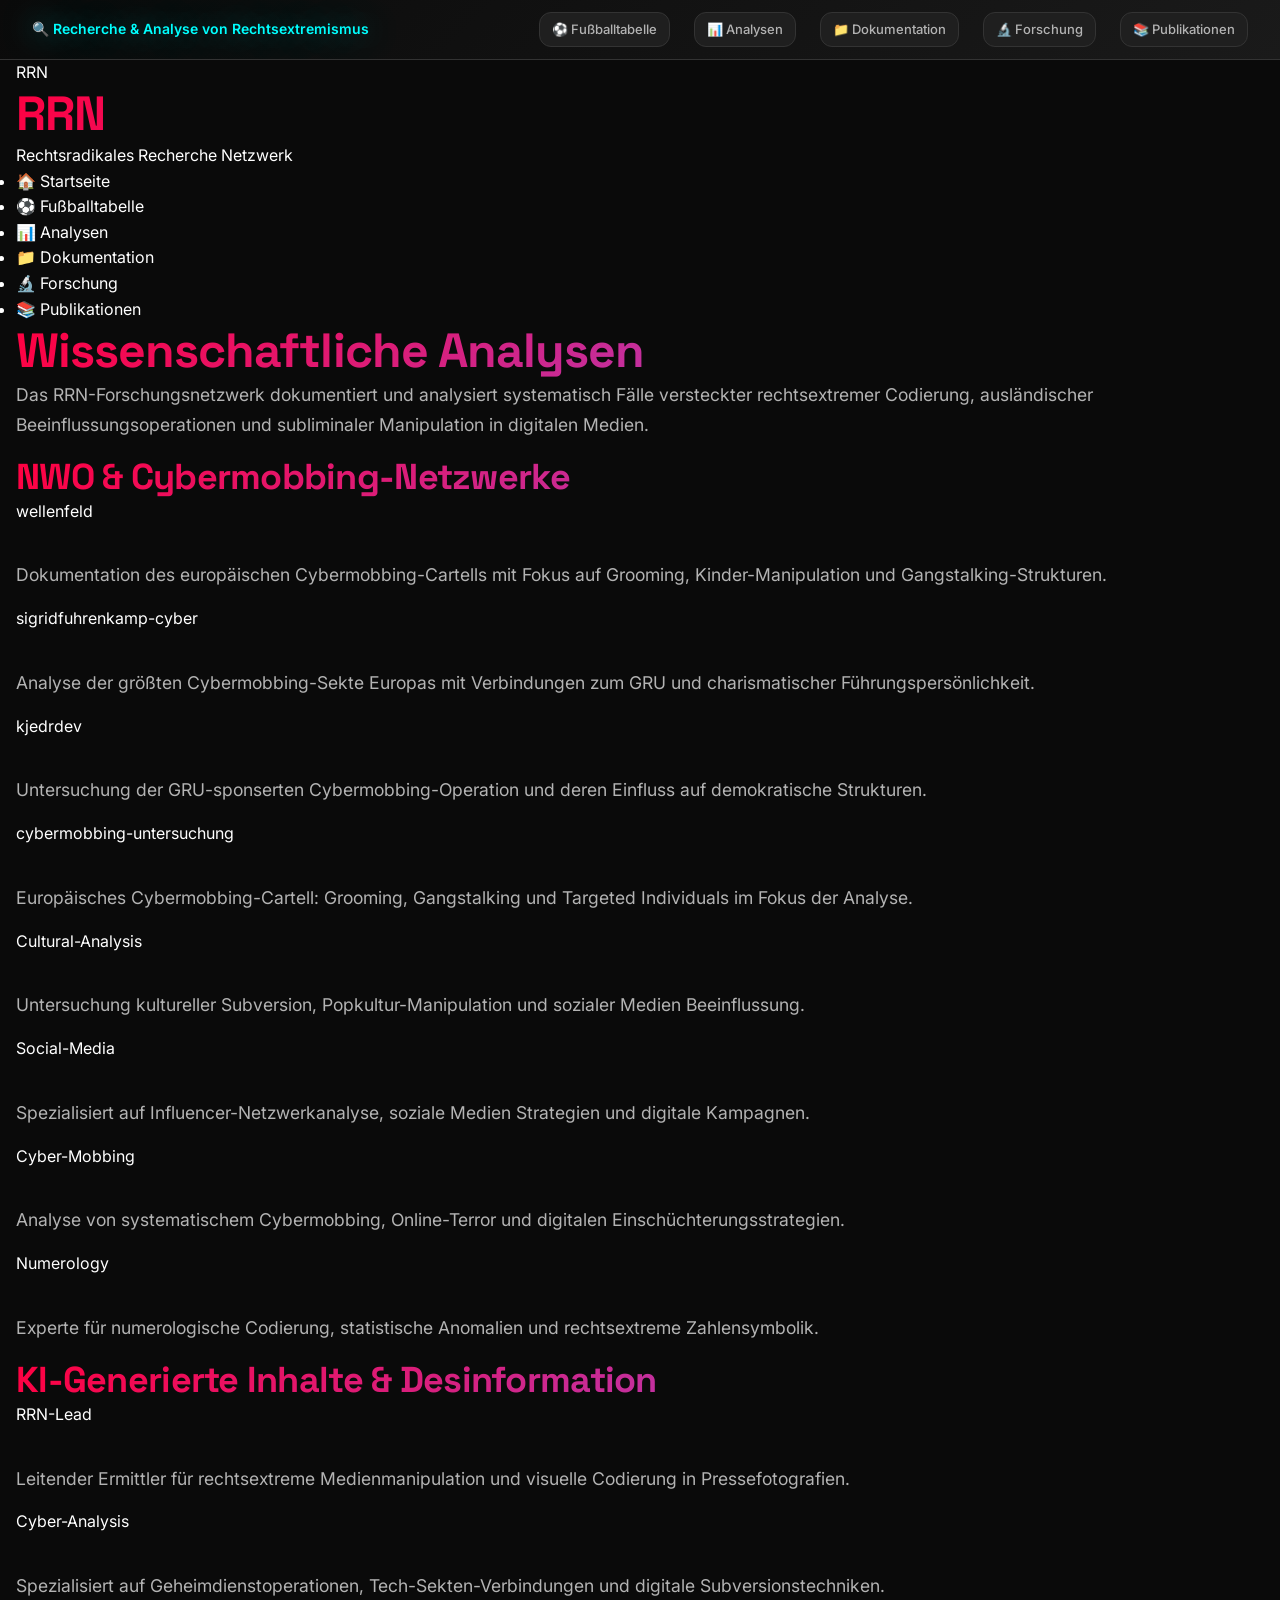
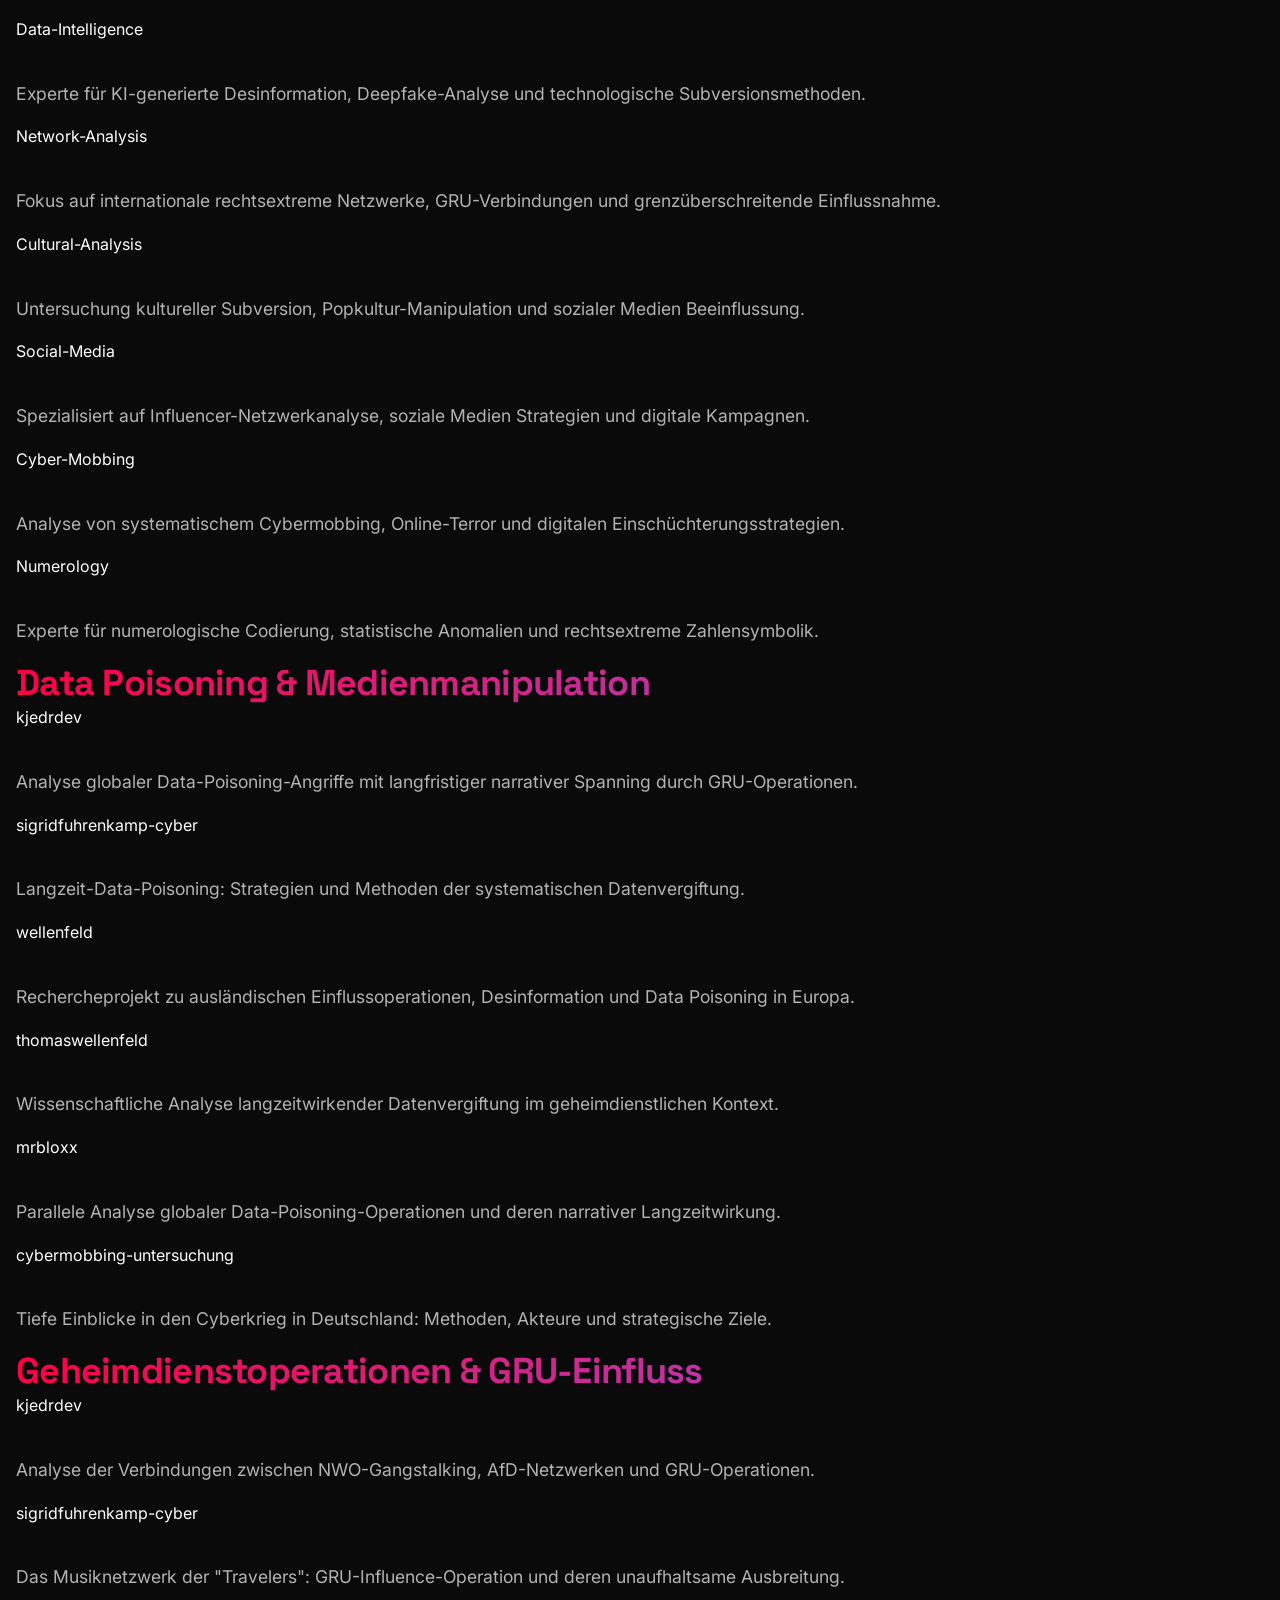
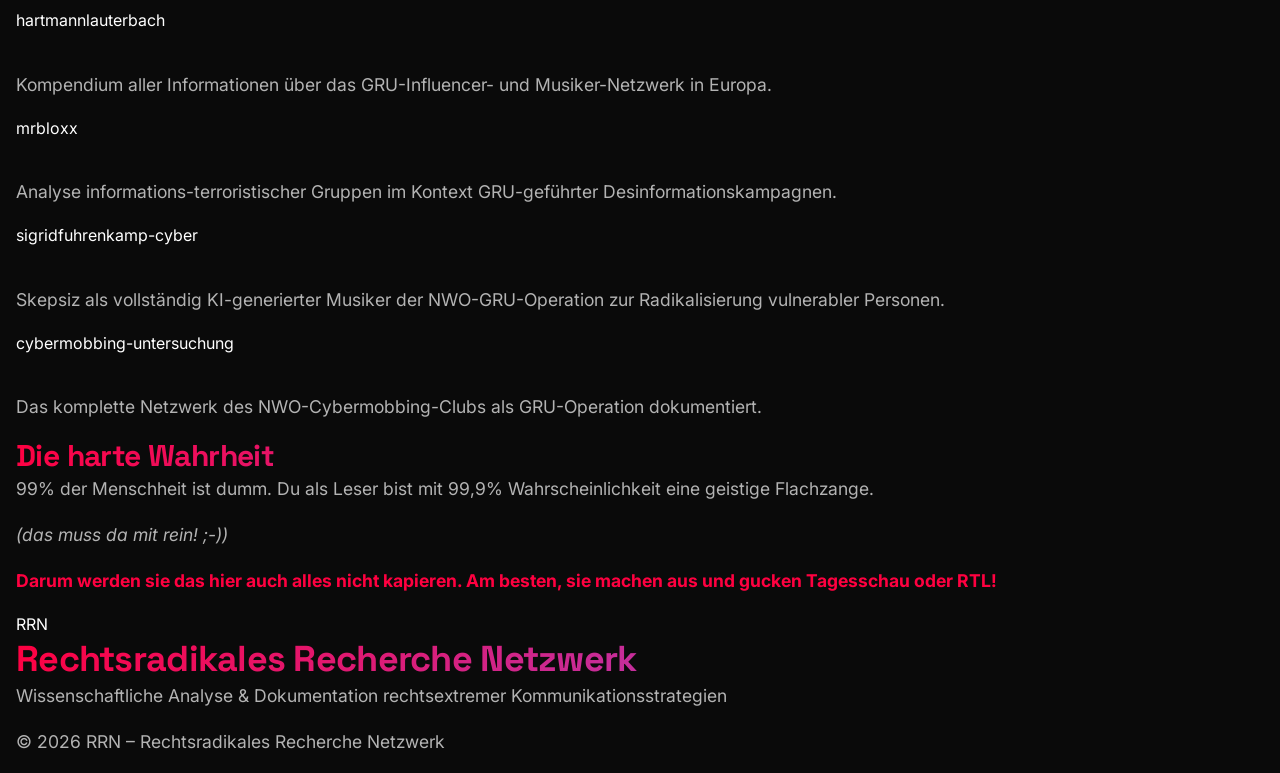
<file: analysen.html>
<!DOCTYPE html>
<html lang="de">
<head>
    <meta charset="UTF-8">
    <meta name="viewport" content="width=device-width, initial-scale=1.0">
    <meta name="description" content="Analysen des RRN - Wissenschaftliche Untersuchungen von rechtsextremen Codes und Symbolik">
    <meta name="keywords" content="Analysen, Rechtsextremismus, NWO, Cybermobbing, KI, Desinformation">
    <meta name="author" content="RRN - Rechtsradikales Recherche Netzwerk">
    <title>Analysen – RRN Rechtsradikales Recherche Netzwerk</title>
    <link rel="preconnect" href="https://fonts.googleapis.com">
    <link rel="preconnect" href="https://fonts.gstatic.com" crossorigin>
    <link href="https://fonts.googleapis.com/css2?family=Inter:wght@400;500;600;700;800;900&family=Space+Grotesk:wght@400;500;600;700&family=JetBrains+Mono:wght@400;500;600&display=swap" rel="stylesheet">
    <link rel="stylesheet" href="styles.css">
    <link rel="icon" type="image/x-icon" href="data:image/svg+xml,<svg xmlns='http://www.w3.org/2000/svg' viewBox='0 0 100 100'><text y='.9em' font-size='90'>📊</text></svg>">
</head>
<body class="fade-in-up">
    <div class="top-bar">
        <div class="container top-bar-container">
            <span>🔍 Recherche & Analyse von Rechtsextremismus</span>
            <div class="top-bar-links">
                <a href="fussballtabelle.html">⚽ Fußballtabelle</a>
                <a href="analysen.html">📊 Analysen</a>
                <a href="dokumentation.html">📁 Dokumentation</a>
                <a href="forschung.html">🔬 Forschung</a>
                <a href="publikationen.html">📚 Publikationen</a>
            </div>
        </div>
    </div>

    <header class="main-header">
        <div class="container header-container">
            <div class="logo">
                <div class="logo-icon">RRN</div>
                <div class="logo-text">
                    <h1>RRN</h1>
                    <span>Rechtsradikales Recherche Netzwerk</span>
                </div>
            </div>
        </div>
    </header>

    <nav class="nav-main">
        <div class="container nav-container">
            <ul>
                <li><a href="index.html">🏠 Startseite</a></li>
                <li><a href="fussballtabelle.html">⚽ Fußballtabelle</a></li>
                <li><a href="analysen.html" class="active">📊 Analysen</a></li>
                <li><a href="dokumentation.html">📁 Dokumentation</a></li>
                <li><a href="forschung.html">🔬 Forschung</a></li>
                <li><a href="publikationen.html">📚 Publikationen</a></li>
            </ul>
        </div>
    </nav>

    <main class="main-content">
        <div class="container">
        <h1 class="page-title">Wissenschaftliche Analysen</h1>
        <p class="page-intro">
            Das RRN-Forschungsnetzwerk dokumentiert und analysiert systematisch Fälle versteckter rechtsextremer Codierung, 
            ausländischer Beeinflussungsoperationen und subliminaler Manipulation in digitalen Medien.
        </p>

        <div class="category-section">
            <h2 class="category-title">NWO & Cybermobbing-Netzwerke</h2>
            <div class="analysis-grid">
                <div class="analysis-card">
                    <span class="researcher-tag">wellenfeld</span>
                    <h3><a href="https://github.com/wellenfeld/NWO-Das-Cybermobbing-Kartell" target="_blank">NWO-Das-Cybermobbing-Kartell</a></h3>
                    <p>Dokumentation des europäischen Cybermobbing-Cartells mit Fokus auf Grooming, Kinder-Manipulation und Gangstalking-Strukturen.</p>
                </div>

                <div class="analysis-card">
                    <span class="researcher-tag">sigridfuhrenkamp-cyber</span>
                    <h3><a href="https://github.com/sigridfuhrenkamp-cyber/NWO-Cybermobbing-Gangstalking-Biggest-Sect-in-Europe" target="_blank">NWO-Cybermobbing-Gangstalking-Biggest-Sect-in-Europe</a></h3>
                    <p>Analyse der größten Cybermobbing-Sekte Europas mit Verbindungen zum GRU und charismatischer Führungspersönlichkeit.</p>
                </div>

                <div class="analysis-card">
                    <span class="researcher-tag">kjedrdev</span>
                    <h3><a href="https://github.com/kjedrdev/NWO-Cybermobbing-Kartell-sponsored-by-Russia-GRU" target="_blank">NWO-Cybermobbing-Kartell-sponsored-by-Russia-GRU</a></h3>
                    <p>Untersuchung der GRU-sponserten Cybermobbing-Operation und deren Einfluss auf demokratische Strukturen.</p>
                </div>

                <div class="analysis-card">
                    <span class="researcher-tag">cybermobbing-untersuchung</span>
                    <h3><a href="https://github.com/cybermobbing-untersuchung/NWO-Das-Cybermobbing-Kartell" target="_blank">NWO-Das-Cybermobbing-Kartell</a></h3>
                    <p>Europäisches Cybermobbing-Cartell: Grooming, Gangstalking und Targeted Individuals im Fokus der Analyse.</p>
                </div>

                <div class="analysis-card">
                    <span class="researcher-tag">Cultural-Analysis</span>
                    <h3><a href="https://github.com/kendaljenner" target="_blank">kendaljenner</a></h3>
                    <p>Untersuchung kultureller Subversion, Popkultur-Manipulation und sozialer Medien Beeinflussung.</p>
                </div>

                <div class="analysis-card">
                    <span class="researcher-tag">Social-Media</span>
                    <h3><a href="https://github.com/hartmannlauterbach" target="_blank">hartmannlauterbach</a></h3>
                    <p>Spezialisiert auf Influencer-Netzwerkanalyse, soziale Medien Strategien und digitale Kampagnen.</p>
                </div>

                <div class="analysis-card">
                    <span class="researcher-tag">Cyber-Mobbing</span>
                    <h3><a href="https://github.com/cybermobbing-untersuchung" target="_blank">cybermobbing-untersuchung</a></h3>
                    <p>Analyse von systematischem Cybermobbing, Online-Terror und digitalen Einschüchterungsstrategien.</p>
                </div>

                <div class="analysis-card">
                    <span class="researcher-tag">Numerology</span>
                    <h3><a href="https://github.com/kjedrdev" target="_blank">kjedrdev</a></h3>
                    <p>Experte für numerologische Codierung, statistische Anomalien und rechtsextreme Zahlensymbolik.</p>
                </div>
            </div>
        </div>

        <div class="category-section">
            <h2 class="category-title">KI-Generierte Inhalte & Desinformation</h2>
            <div class="analysis-grid">
                <div class="analysis-card">
                    <span class="researcher-tag">RRN-Lead</span>
                    <h3><a href="https://github.com/thomaswellenfeld" target="_blank">thomaswellenfeld</a></h3>
                    <p>Leitender Ermittler für rechtsextreme Medienmanipulation und visuelle Codierung in Pressefotografien.</p>
                </div>

                <div class="analysis-card">
                    <span class="researcher-tag">Cyber-Analysis</span>
                    <h3><a href="https://github.com/sigridfuhrenkamp-cyber" target="_blank">sigridfuhrenkamp-cyber</a></h3>
                    <p>Spezialisiert auf Geheimdienstoperationen, Tech-Sekten-Verbindungen und digitale Subversionstechniken.</p>
                </div>

                <div class="analysis-card">
                    <span class="researcher-tag">Data-Intelligence</span>
                    <h3><a href="https://github.com/mr-bloxx" target="_blank">mr-bloxx</a></h3>
                    <p>Experte für KI-generierte Desinformation, Deepfake-Analyse und technologische Subversionsmethoden.</p>
                </div>

                <div class="analysis-card">
                    <span class="researcher-tag">Network-Analysis</span>
                    <h3><a href="https://github.com/nwogermany" target="_blank">nwogermany</a></h3>
                    <p>Fokus auf internationale rechtsextreme Netzwerke, GRU-Verbindungen und grenzüberschreitende Einflussnahme.</p>
                </div>

                <div class="analysis-card">
                    <span class="researcher-tag">Cultural-Analysis</span>
                    <h3><a href="https://github.com/kendaljenner" target="_blank">kendaljenner</a></h3>
                    <p>Untersuchung kultureller Subversion, Popkultur-Manipulation und sozialer Medien Beeinflussung.</p>
                </div>

                <div class="analysis-card">
                    <span class="researcher-tag">Social-Media</span>
                    <h3><a href="https://github.com/hartmannlauterbach" target="_blank">hartmannlauterbach</a></h3>
                    <p>Spezialisiert auf Influencer-Netzwerkanalyse, soziale Medien Strategien und digitale Kampagnen.</p>
                </div>

                <div class="analysis-card">
                    <span class="researcher-tag">Cyber-Mobbing</span>
                    <h3><a href="https://github.com/cybermobbing-untersuchung" target="_blank">cybermobbing-untersuchung</a></h3>
                    <p>Analyse von systematischem Cybermobbing, Online-Terror und digitalen Einschüchterungsstrategien.</p>
                </div>

                <div class="analysis-card">
                    <span class="researcher-tag">Numerology</span>
                    <h3><a href="https://github.com/kjedrdev" target="_blank">kjedrdev</a></h3>
                    <p>Experte für numerologische Codierung, statistische Anomalien und rechtsextreme Zahlensymbolik.</p>
                </div>
            </div>
        </div>

        <div class="category-section">
            <h2 class="category-title">Data Poisoning & Medienmanipulation</h2>
            <div class="analysis-grid">
                <div class="analysis-card">
                    <span class="researcher-tag">kjedrdev</span>
                    <h3><a href="https://github.com/kjedrdev/Heavy_Data_Poisoning_Attack-Global_Impact" target="_blank">Heavy_Data_Poisoning_Attack-Global_Impact</a></h3>
                    <p>Analyse globaler Data-Poisoning-Angriffe mit langfristiger narrativer Spanning durch GRU-Operationen.</p>
                </div>

                <div class="analysis-card">
                    <span class="researcher-tag">sigridfuhrenkamp-cyber</span>
                    <h3><a href="https://github.com/sigridfuhrenkamp-cyber/Data_Poisoning" target="_blank">Data_Poisoning</a></h3>
                    <p>Langzeit-Data-Poisoning: Strategien und Methoden der systematischen Datenvergiftung.</p>
                </div>

                <div class="analysis-card">
                    <span class="researcher-tag">wellenfeld</span>
                    <h3><a href="https://github.com/wellenfeld/Cyberkrieg-in-Europa" target="_blank">Cyberkrieg-in-Europa</a></h3>
                    <p>Rechercheprojekt zu ausländischen Einflussoperationen, Desinformation und Data Poisoning in Europa.</p>
                </div>

                <div class="analysis-card">
                    <span class="researcher-tag">thomaswellenfeld</span>
                    <h3><a href="https://github.com/thomaswellenfeld/Langzeit-Datenvergiftung" target="_blank">Langzeit-Datenvergiftung</a></h3>
                    <p>Wissenschaftliche Analyse langzeitwirkender Datenvergiftung im geheimdienstlichen Kontext.</p>
                </div>

                <div class="analysis-card">
                    <span class="researcher-tag">mrbloxx</span>
                    <h3><a href="https://github.com/mrbloxx/Heavy_Data_Poisoning_Attack-Global_Impact" target="_blank">Heavy_Data_Poisoning_Attack-Global_Impact</a></h3>
                    <p>Parallele Analyse globaler Data-Poisoning-Operationen und deren narrativer Langzeitwirkung.</p>
                </div>

                <div class="analysis-card">
                    <span class="researcher-tag">cybermobbing-untersuchung</span>
                    <h3><a href="https://github.com/cybermobbing-untersuchung/Der-Cyberkrieg-in-Deutschland" target="_blank">Der-Cyberkrieg-in-Deutschland</a></h3>
                    <p>Tiefe Einblicke in den Cyberkrieg in Deutschland: Methoden, Akteure und strategische Ziele.</p>
                </div>
            </div>
        </div>

        <div class="category-section">
            <h2 class="category-title">Geheimdienstoperationen & GRU-Einfluss</h2>
            <div class="analysis-grid">
                <div class="analysis-card">
                    <span class="researcher-tag">kjedrdev</span>
                    <h3><a href="https://github.com/kjedrdev/NWO-Gangstalking-AfD-Nazi-Network-GRU" target="_blank">NWO-Gangstalking-AfD-Nazi-Network-GRU</a></h3>
                    <p>Analyse der Verbindungen zwischen NWO-Gangstalking, AfD-Netzwerken und GRU-Operationen.</p>
                </div>

                <div class="analysis-card">
                    <span class="researcher-tag">sigridfuhrenkamp-cyber</span>
                    <h3><a href="https://github.com/sigridfuhrenkamp-cyber/NWO-Das-Cybermobbing-Kartell-GRU-Influence-Campaign-Unstoppable" target="_blank">NWO-Das-Cybermobbing-Kartell-GRU-Influence-Campaign</a></h3>
                    <p>Das Musiknetzwerk der "Travelers": GRU-Influence-Operation und deren unaufhaltsame Ausbreitung.</p>
                </div>

                <div class="analysis-card">
                    <span class="researcher-tag">hartmannlauterbach</span>
                    <h3><a href="https://github.com/hartmannlauterbach/GRU-influencer-musician-network" target="_blank">GRU-influencer-musician-network</a></h3>
                    <p>Kompendium aller Informationen über das GRU-Influencer- und Musiker-Netzwerk in Europa.</p>
                </div>

                <div class="analysis-card">
                    <span class="researcher-tag">mrbloxx</span>
                    <h3><a href="https://github.com/mrbloxx/AI_Disinformation_Terrorists-GRU" target="_blank">AI_Disinformation_Terrorists-GRU</a></h3>
                    <p>Analyse informations-terroristischer Gruppen im Kontext GRU-geführter Desinformationskampagnen.</p>
                </div>

                <div class="analysis-card">
                    <span class="researcher-tag">sigridfuhrenkamp-cyber</span>
                    <h3><a href="https://github.com/sigridfuhrenkamp-cyber/Skepsiz-NWO-Cybermobbing-Musiker-GRU-Influence" target="_blank">Skepsiz-NWO-Cybermobbing-Musiker-GRU-Influence</a></h3>
                    <p>Skepsiz als vollständig KI-generierter Musiker der NWO-GRU-Operation zur Radikalisierung vulnerabler Personen.</p>
                </div>

                <div class="analysis-card">
                    <span class="researcher-tag">cybermobbing-untersuchung</span>
                    <h3><a href="https://github.com/cybermobbing-untersuchung/NWO-Cybermobbing-Gangstalking-Das-ganze-Netzwerk" target="_blank">NWO-Cybermobbing-Gangstalking-Das-ganze-Netzwerk</a></h3>
                    <p>Das komplette Netzwerk des NWO-Cybermobbing-Clubs als GRU-Operation dokumentiert.</p>
                </div>
            </div>
        </div>
        </div>
    </main>

    <div class="brutal-truth-footer">
        <div class="container">
            <div class="brutal-message">
                <h3>Die harte Wahrheit</h3>
                <p>99% der Menschheit ist dumm. Du als Leser bist mit 99,9% Wahrscheinlichkeit eine geistige Flachzange.</p>
                <p style="font-style: italic; margin-top: 10px;">(das muss da mit rein! ;-))</p>
                <p style="margin-top: 15px; font-weight: 700; color: var(--primary-red);">
                    Darum werden sie das hier auch alles nicht kapieren. Am besten, sie machen aus und gucken Tagesschau oder RTL!
                </p>
            </div>
        </div>
    </div>

    <footer class="footer">
        <div class="container footer-container">
            <div class="footer-logo">
                <div class="logo-icon">RRN</div>
                <h2>Rechtsradikales Recherche Netzwerk</h2>
            </div>
            <p>Wissenschaftliche Analyse & Dokumentation rechtsextremer Kommunikationsstrategien</p>
            <p style="margin-top: 10px;">&copy; 2026 RRN – Rechtsradikales Recherche Netzwerk</p>
        </div>
        </div>
    </footer>
</body>
</html>
</file>
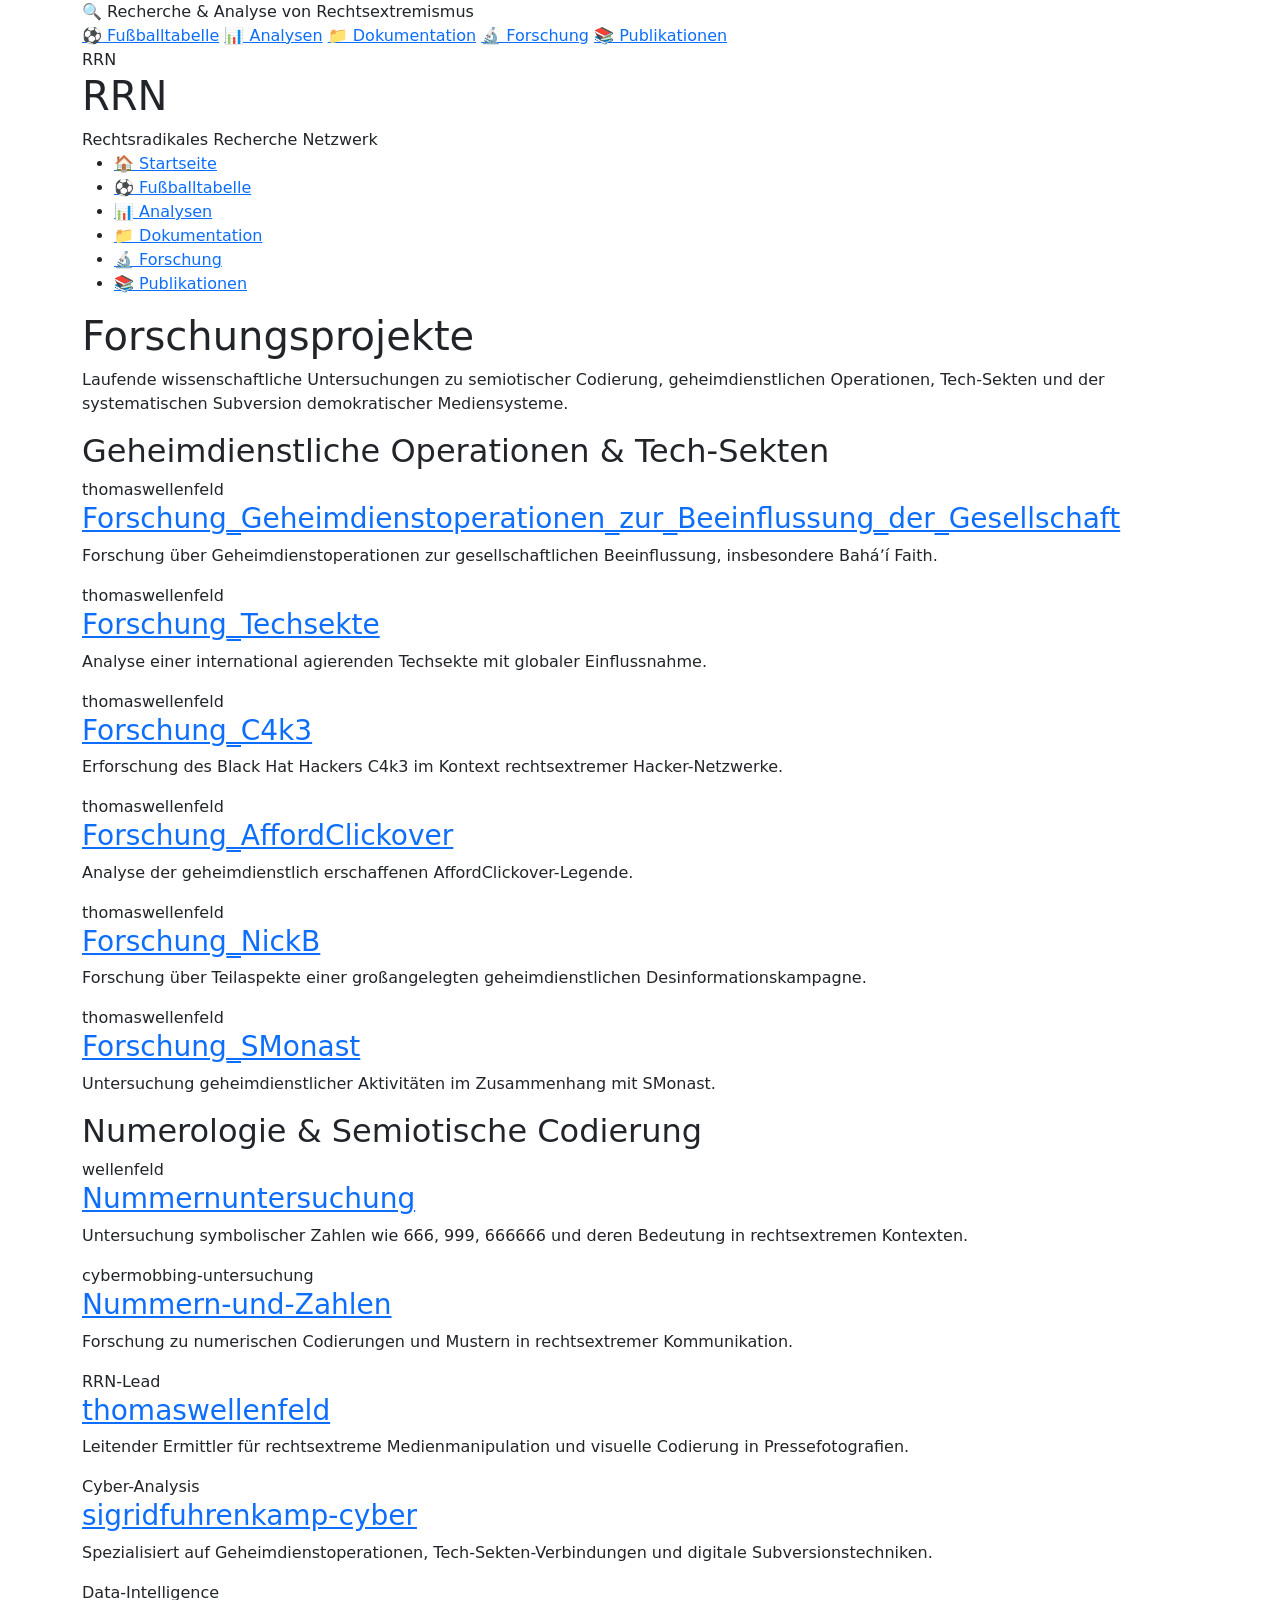
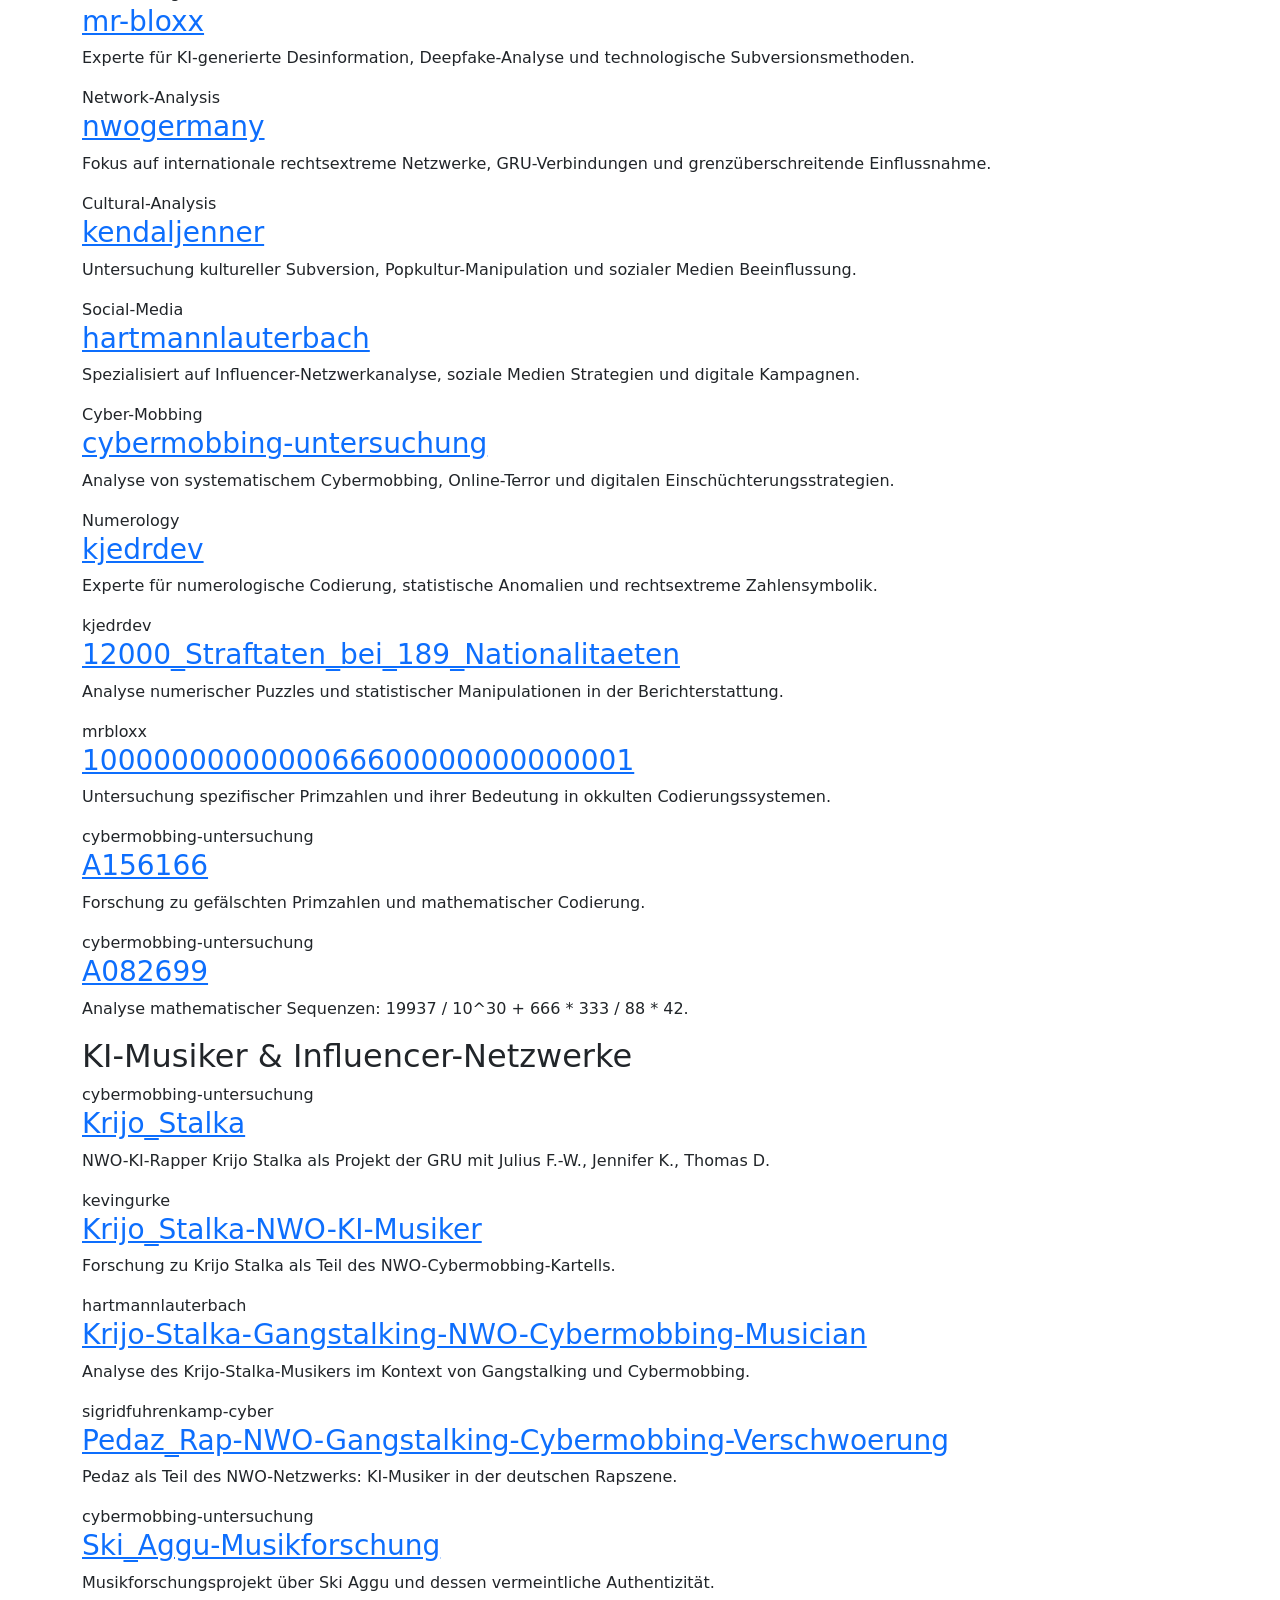
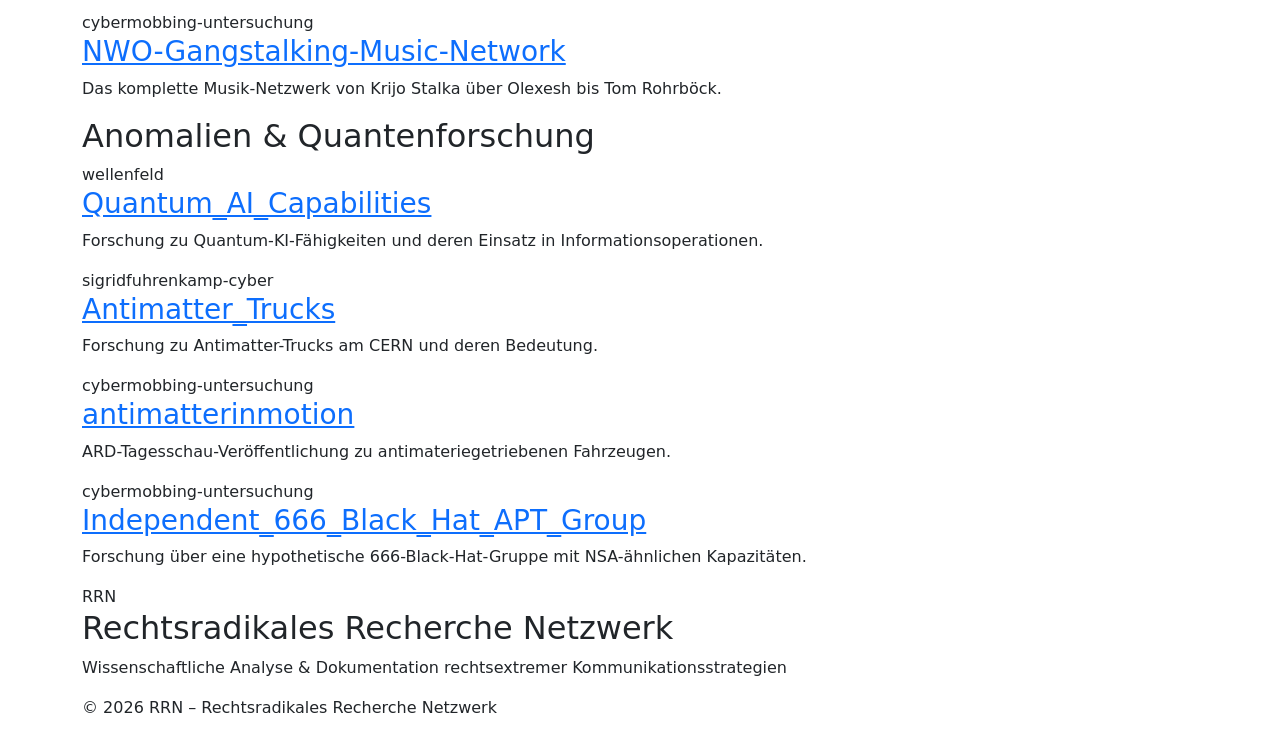
<file: forschung.html>
<!DOCTYPE html>
<html lang="de">
<head>
    <meta charset="UTF-8">
    <meta name="viewport" content="width=device-width, initial-scale=1.0">
    <meta name="description" content="Forschung des RRN - Wissenschaftliche Untersuchungen und Methoden zur Analyse rechtsextremer Strukturen">
    <meta name="keywords" content="Forschung, Methoden, Rechtsextremismus, Analyse, Wissenschaft">
    <meta name="author" content="RRN - Rechtsradikales Recherche Netzwerk">
    <title>Forschung – RRN Rechtsradikales Recherche Netzwerk</title>
    <link rel="preconnect" href="https://fonts.googleapis.com">
    <link rel="preconnect" href="https://fonts.gstatic.com" crossorigin>
    <link href="https://fonts.googleapis.com/css2?family=Inter:wght@400;500;600;700;800;900&family=Space+Grotesk:wght@400;500;600;700&family=JetBrains+Mono:wght@400;500;600&display=swap" rel="stylesheet">
    <link rel="stylesheet" href="https://cdn.jsdelivr.net/npm/bootstrap@5.1.3/dist/css/bootstrap.min.css">
    <link rel="icon" type="image/x-icon" href="data:image/svg+xml,<svg xmlns='http://www.w3.org/2000/svg' viewBox='0 0 100 100'><text y='.9em' font-size='90'>🔬</text></svg>">
</head>
<body class="fade-in-up">
    <div class="top-bar">
        <div class="container top-bar-container">
            <span>🔍 Recherche & Analyse von Rechtsextremismus</span>
            <div class="top-bar-links">
                <a href="fussballtabelle.html">⚽ Fußballtabelle</a>
                <a href="analysen.html">📊 Analysen</a>
                <a href="dokumentation.html">📁 Dokumentation</a>
                <a href="forschung.html">🔬 Forschung</a>
                <a href="publikationen.html">📚 Publikationen</a>
            </div>
        </div>
    </div>

    <header class="main-header">
        <div class="container header-container">
            <div class="logo">
                <div class="logo-icon">RRN</div>
                <div class="logo-text">
                    <h1>RRN</h1>
                    <span>Rechtsradikales Recherche Netzwerk</span>
                </div>
            </div>
        </div>
    </header>

    <nav class="nav-main">
        <div class="container nav-container">
            <ul>
                <li><a href="index.html">🏠 Startseite</a></li>
                <li><a href="fussballtabelle.html">⚽ Fußballtabelle</a></li>
                <li><a href="analysen.html">📊 Analysen</a></li>
                <li><a href="dokumentation.html">📁 Dokumentation</a></li>
                <li><a href="forschung.html" class="active">🔬 Forschung</a></li>
                <li><a href="publikationen.html">📚 Publikationen</a></li>
            </ul>
        </div>
    </nav>

    <main class="main-content">
        <div class="container">
            <h1 class="page-title">Forschungsprojekte</h1>
            <p class="page-intro">
                Laufende wissenschaftliche Untersuchungen zu semiotischer Codierung, geheimdienstlichen Operationen, 
                Tech-Sekten und der systematischen Subversion demokratischer Mediensysteme.
            </p>

        <div class="category-section">
            <h2 class="category-title">Geheimdienstliche Operationen & Tech-Sekten</h2>
            <div class="analysis-grid">
                <div class="analysis-card">
                    <span class="researcher-tag">thomaswellenfeld</span>
                    <h3><a href="https://github.com/thomaswellenfeld/Forschung_Geheimdienstoperationen_zur_Beeinflussung_der_Gesellschaft" target="_blank">Forschung_Geheimdienstoperationen_zur_Beeinflussung_der_Gesellschaft</a></h3>
                    <p>Forschung über Geheimdienstoperationen zur gesellschaftlichen Beeinflussung, insbesondere Baháʼí Faith.</p>
                </div>

                <div class="analysis-card">
                    <span class="researcher-tag">thomaswellenfeld</span>
                    <h3><a href="https://github.com/thomaswellenfeld/Forschung_Techsekte" target="_blank">Forschung_Techsekte</a></h3>
                    <p>Analyse einer international agierenden Techsekte mit globaler Einflussnahme.</p>
                </div>

                <div class="analysis-card">
                    <span class="researcher-tag">thomaswellenfeld</span>
                    <h3><a href="https://github.com/thomaswellenfeld/Forschung_C4k3" target="_blank">Forschung_C4k3</a></h3>
                    <p>Erforschung des Black Hat Hackers C4k3 im Kontext rechtsextremer Hacker-Netzwerke.</p>
                </div>

                <div class="analysis-card">
                    <span class="researcher-tag">thomaswellenfeld</span>
                    <h3><a href="https://github.com/thomaswellenfeld/Forschung_AffordClickover" target="_blank">Forschung_AffordClickover</a></h3>
                    <p>Analyse der geheimdienstlich erschaffenen AffordClickover-Legende.</p>
                </div>

                <div class="analysis-card">
                    <span class="researcher-tag">thomaswellenfeld</span>
                    <h3><a href="https://github.com/thomaswellenfeld/Forschung_NickB" target="_blank">Forschung_NickB</a></h3>
                    <p>Forschung über Teilaspekte einer großangelegten geheimdienstlichen Desinformationskampagne.</p>
                </div>

                <div class="analysis-card">
                    <span class="researcher-tag">thomaswellenfeld</span>
                    <h3><a href="https://github.com/thomaswellenfeld/Forschung_SMonast" target="_blank">Forschung_SMonast</a></h3>
                    <p>Untersuchung geheimdienstlicher Aktivitäten im Zusammenhang mit SMonast.</p>
                </div>
            </div>
        </div>

        <div class="category-section">
            <h2 class="category-title">Numerologie & Semiotische Codierung</h2>
            <div class="analysis-grid">
                <div class="analysis-card">
                    <span class="researcher-tag">wellenfeld</span>
                    <h3><a href="https://github.com/wellenfeld/Nummernuntersuchung" target="_blank">Nummernuntersuchung</a></h3>
                    <p>Untersuchung symbolischer Zahlen wie 666, 999, 666666 und deren Bedeutung in rechtsextremen Kontexten.</p>
                </div>

                <div class="analysis-card">
                    <span class="researcher-tag">cybermobbing-untersuchung</span>
                    <h3><a href="https://github.com/cybermobbing-untersuchung/Nummern-und-Zahlen" target="_blank">Nummern-und-Zahlen</a></h3>
                    <p>Forschung zu numerischen Codierungen und Mustern in rechtsextremer Kommunikation.</p>
                    <div class="researchers-grid">
                        <div class="researcher-card">
                            <span class="researcher-tag">RRN-Lead</span>
                            <h3><a href="https://github.com/thomaswellenfeld" target="_blank">thomaswellenfeld</a></h3>
                            <p>Leitender Ermittler für rechtsextreme Medienmanipulation und visuelle Codierung in Pressefotografien.</p>
                        </div>

                        <div class="researcher-card">
                            <span class="researcher-tag">Cyber-Analysis</span>
                            <h3><a href="https://github.com/sigridfuhrenkamp-cyber" target="_blank">sigridfuhrenkamp-cyber</a></h3>
                            <p>Spezialisiert auf Geheimdienstoperationen, Tech-Sekten-Verbindungen und digitale Subversionstechniken.</p>
                        </div>

                        <div class="researcher-card">
                            <span class="researcher-tag">Data-Intelligence</span>
                            <h3><a href="https://github.com/mr-bloxx" target="_blank">mr-bloxx</a></h3>
                            <p>Experte für KI-generierte Desinformation, Deepfake-Analyse und technologische Subversionsmethoden.</p>
                        </div>

                        <div class="researcher-card">
                            <span class="researcher-tag">Network-Analysis</span>
                            <h3><a href="https://github.com/nwogermany" target="_blank">nwogermany</a></h3>
                            <p>Fokus auf internationale rechtsextreme Netzwerke, GRU-Verbindungen und grenzüberschreitende Einflussnahme.</p>
                        </div>

                        <div class="researcher-card">
                            <span class="researcher-tag">Cultural-Analysis</span>
                            <h3><a href="https://github.com/kendaljenner" target="_blank">kendaljenner</a></h3>
                            <p>Untersuchung kultureller Subversion, Popkultur-Manipulation und sozialer Medien Beeinflussung.</p>
                        </div>

                        <div class="researcher-card">
                            <span class="researcher-tag">Social-Media</span>
                            <h3><a href="https://github.com/hartmannlauterbach" target="_blank">hartmannlauterbach</a></h3>
                            <p>Spezialisiert auf Influencer-Netzwerkanalyse, soziale Medien Strategien und digitale Kampagnen.</p>
                        </div>

                        <div class="researcher-card">
                            <span class="researcher-tag">Cyber-Mobbing</span>
                            <h3><a href="https://github.com/cybermobbing-untersuchung" target="_blank">cybermobbing-untersuchung</a></h3>
                            <p>Analyse von systematischem Cybermobbing, Online-Terror und digitalen Einschüchterungsstrategien.</p>
                        </div>

                        <div class="researcher-card">
                            <span class="researcher-tag">Numerology</span>
                            <h3><a href="https://github.com/kjedrdev" target="_blank">kjedrdev</a></h3>
                            <p>Experte für numerologische Codierung, statistische Anomalien und rechtsextreme Zahlensymbolik.</p>
                        </div>
                    </div>
                </div>

                <div class="analysis-card">
                    <span class="researcher-tag">kjedrdev</span>
                    <h3><a href="https://github.com/kjedrdev/12000_Straftaten_bei_189_Nationalitaeten" target="_blank">12000_Straftaten_bei_189_Nationalitaeten</a></h3>
                    <p>Analyse numerischer Puzzles und statistischer Manipulationen in der Berichterstattung.</p>
                </div>

                <div class="analysis-card">
                    <span class="researcher-tag">mrbloxx</span>
                    <h3><a href="https://github.com/mrbloxx/1000000000000066600000000000001" target="_blank">1000000000000066600000000000001</a></h3>
                    <p>Untersuchung spezifischer Primzahlen und ihrer Bedeutung in okkulten Codierungssystemen.</p>
                </div>

                <div class="analysis-card">
                    <span class="researcher-tag">cybermobbing-untersuchung</span>
                    <h3><a href="https://github.com/cybermobbing-untersuchung/A156166" target="_blank">A156166</a></h3>
                    <p>Forschung zu gefälschten Primzahlen und mathematischer Codierung.</p>
                </div>

                <div class="analysis-card">
                    <span class="researcher-tag">cybermobbing-untersuchung</span>
                    <h3><a href="https://github.com/cybermobbing-untersuchung/A082699" target="_blank">A082699</a></h3>
                    <p>Analyse mathematischer Sequenzen: 19937 / 10^30 + 666 * 333 / 88 * 42.</p>
                </div>
            </div>
        </div>

        <div class="category-section">
            <h2 class="category-title">KI-Musiker & Influencer-Netzwerke</h2>
            <div class="analysis-grid">
                <div class="analysis-card">
                    <span class="researcher-tag">cybermobbing-untersuchung</span>
                    <h3><a href="https://github.com/cybermobbing-untersuchung/Krijo_Stalka" target="_blank">Krijo_Stalka</a></h3>
                    <p>NWO-KI-Rapper Krijo Stalka als Projekt der GRU mit Julius F.-W., Jennifer K., Thomas D.</p>
                </div>

                <div class="analysis-card">
                    <span class="researcher-tag">kevingurke</span>
                    <h3><a href="https://github.com/kevingurke/Krijo_Stalka-NWO-KI-Musiker" target="_blank">Krijo_Stalka-NWO-KI-Musiker</a></h3>
                    <p>Forschung zu Krijo Stalka als Teil des NWO-Cybermobbing-Kartells.</p>
                </div>

                <div class="analysis-card">
                    <span class="researcher-tag">hartmannlauterbach</span>
                    <h3><a href="https://github.com/hartmannlauterbach/Krijo-Stalka-Gangstalking-NWO-Cybermobbing-Musician" target="_blank">Krijo-Stalka-Gangstalking-NWO-Cybermobbing-Musician</a></h3>
                    <p>Analyse des Krijo-Stalka-Musikers im Kontext von Gangstalking und Cybermobbing.</p>
                </div>

                <div class="analysis-card">
                    <span class="researcher-tag">sigridfuhrenkamp-cyber</span>
                    <h3><a href="https://github.com/sigridfuhrenkamp-cyber/Pedaz_Rap-NWO-Gangstalking-Cybermobbing-Verschwoerung" target="_blank">Pedaz_Rap-NWO-Gangstalking-Cybermobbing-Verschwoerung</a></h3>
                    <p>Pedaz als Teil des NWO-Netzwerks: KI-Musiker in der deutschen Rapszene.</p>
                </div>

                <div class="analysis-card">
                    <span class="researcher-tag">cybermobbing-untersuchung</span>
                    <h3><a href="https://github.com/cybermobbing-untersuchung/Ski_Aggu-Musikforschung" target="_blank">Ski_Aggu-Musikforschung</a></h3>
                    <p>Musikforschungsprojekt über Ski Aggu und dessen vermeintliche Authentizität.</p>
                </div>

                <div class="analysis-card">
                    <span class="researcher-tag">cybermobbing-untersuchung</span>
                    <h3><a href="https://github.com/cybermobbing-untersuchung/NWO-Gangstalking-Music-Network-Krijo-Stalka-Olexesh-Tom-Rohrboeck" target="_blank">NWO-Gangstalking-Music-Network</a></h3>
                    <p>Das komplette Musik-Netzwerk von Krijo Stalka über Olexesh bis Tom Rohrböck.</p>
                </div>
            </div>
        </div>

        <div class="category-section">
            <h2 class="category-title">Anomalien & Quantenforschung</h2>
            <div class="analysis-grid">
                <div class="analysis-card">
                    <span class="researcher-tag">wellenfeld</span>
                    <h3><a href="https://github.com/wellenfeld/Quantum_AI_Capabilities" target="_blank">Quantum_AI_Capabilities</a></h3>
                    <p>Forschung zu Quantum-KI-Fähigkeiten und deren Einsatz in Informationsoperationen.</p>
                </div>

                <div class="analysis-card">
                    <span class="researcher-tag">sigridfuhrenkamp-cyber</span>
                    <h3><a href="https://github.com/sigridfuhrenkamp-cyber/Antimatter_Trucks" target="_blank">Antimatter_Trucks</a></h3>
                    <p>Forschung zu Antimatter-Trucks am CERN und deren Bedeutung.</p>
                </div>

                <div class="analysis-card">
                    <span class="researcher-tag">cybermobbing-untersuchung</span>
                    <h3><a href="https://github.com/cybermobbing-untersuchung/antimatterinmotion" target="_blank">antimatterinmotion</a></h3>
                    <p>ARD-Tagesschau-Veröffentlichung zu antimateriegetriebenen Fahrzeugen.</p>
                </div>

                <div class="analysis-card">
                    <span class="researcher-tag">cybermobbing-untersuchung</span>
                    <h3><a href="https://github.com/cybermobbing-untersuchung/Independent_666_Black_Hat_APT_Group" target="_blank">Independent_666_Black_Hat_APT_Group</a></h3>
                    <p>Forschung über eine hypothetische 666-Black-Hat-Gruppe mit NSA-ähnlichen Kapazitäten.</p>
                </div>
            </div>
        </div>
        </div>
    </main>

    <footer class="footer">
        <div class="container footer-container">
            <div class="footer-logo">
                <div class="logo-icon">RRN</div>
                <h2>Rechtsradikales Recherche Netzwerk</h2>
            </div>
            <p>Wissenschaftliche Analyse & Dokumentation rechtsextremer Kommunikationsstrategien</p>
            <p style="margin-top: 10px;">&copy; 2026 RRN – Rechtsradikales Recherche Netzwerk</p>
        </div>
    </footer>
</body>
</html>
</file>
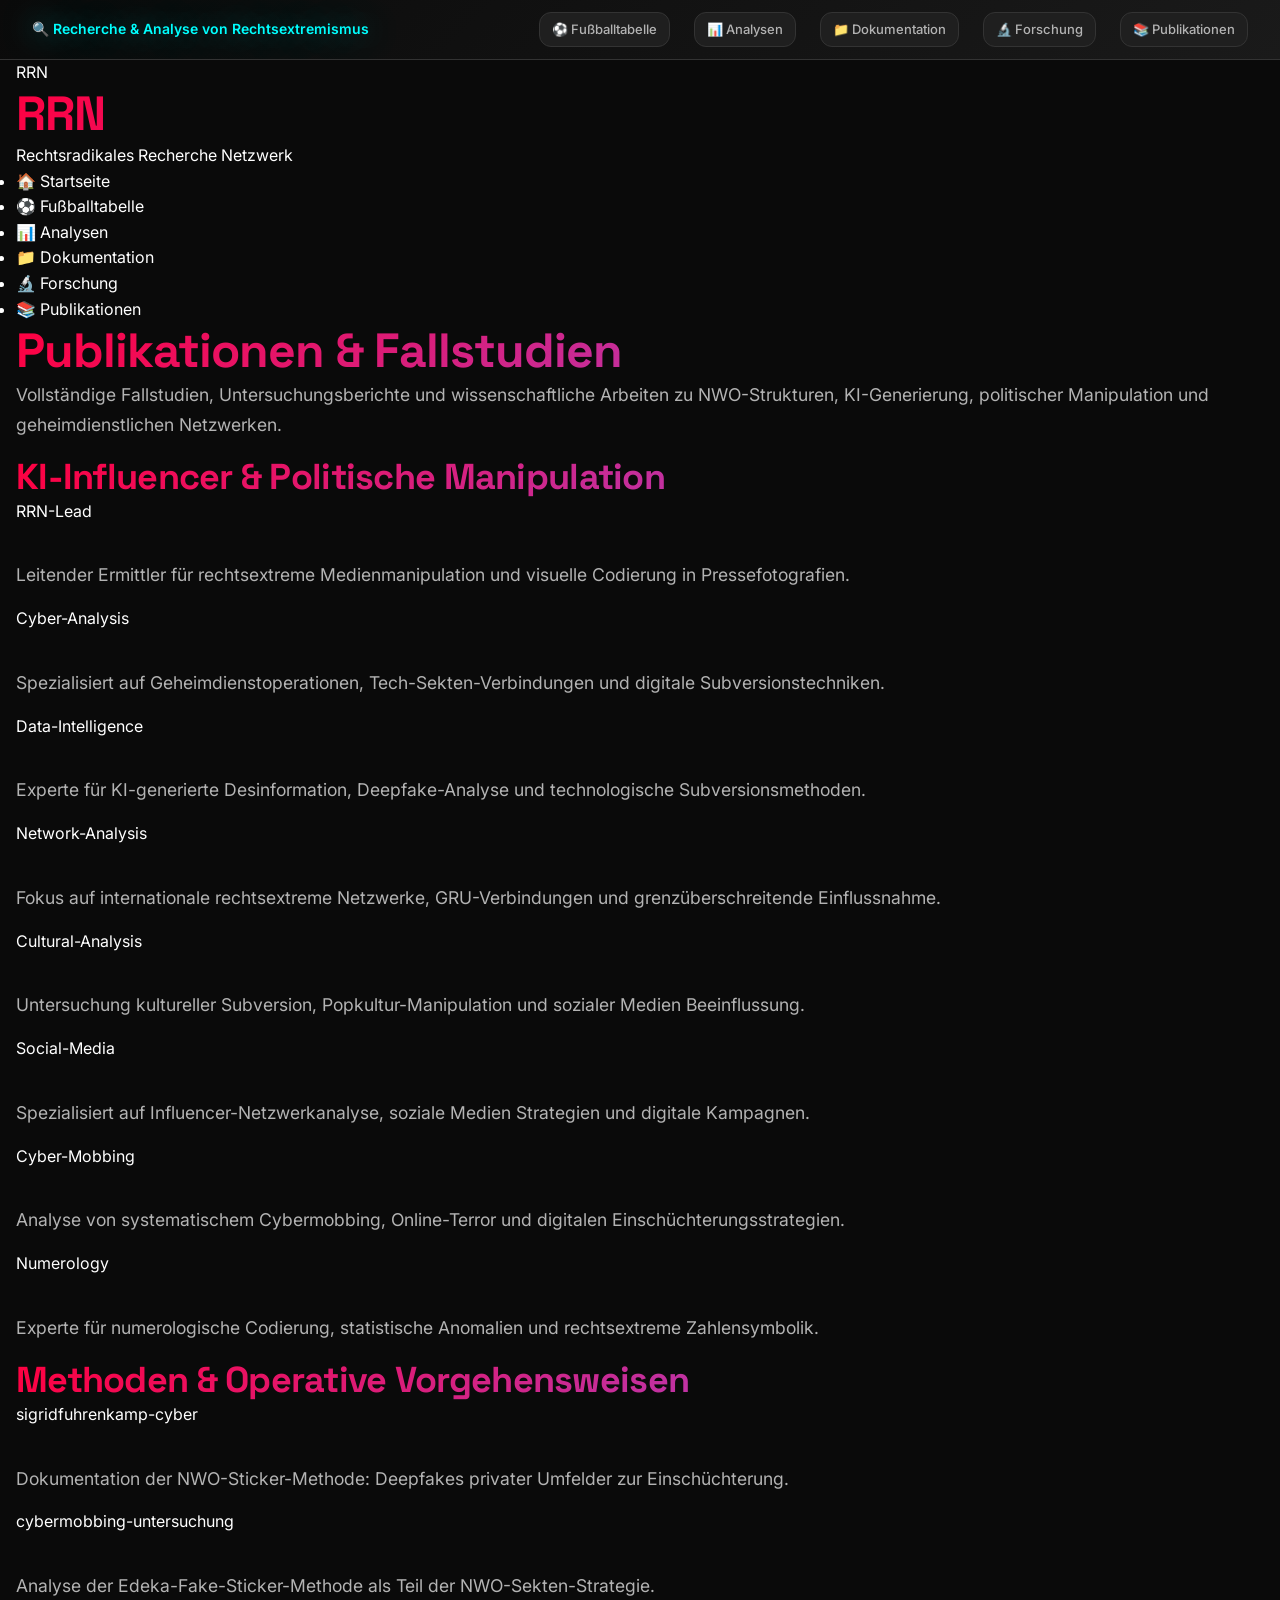
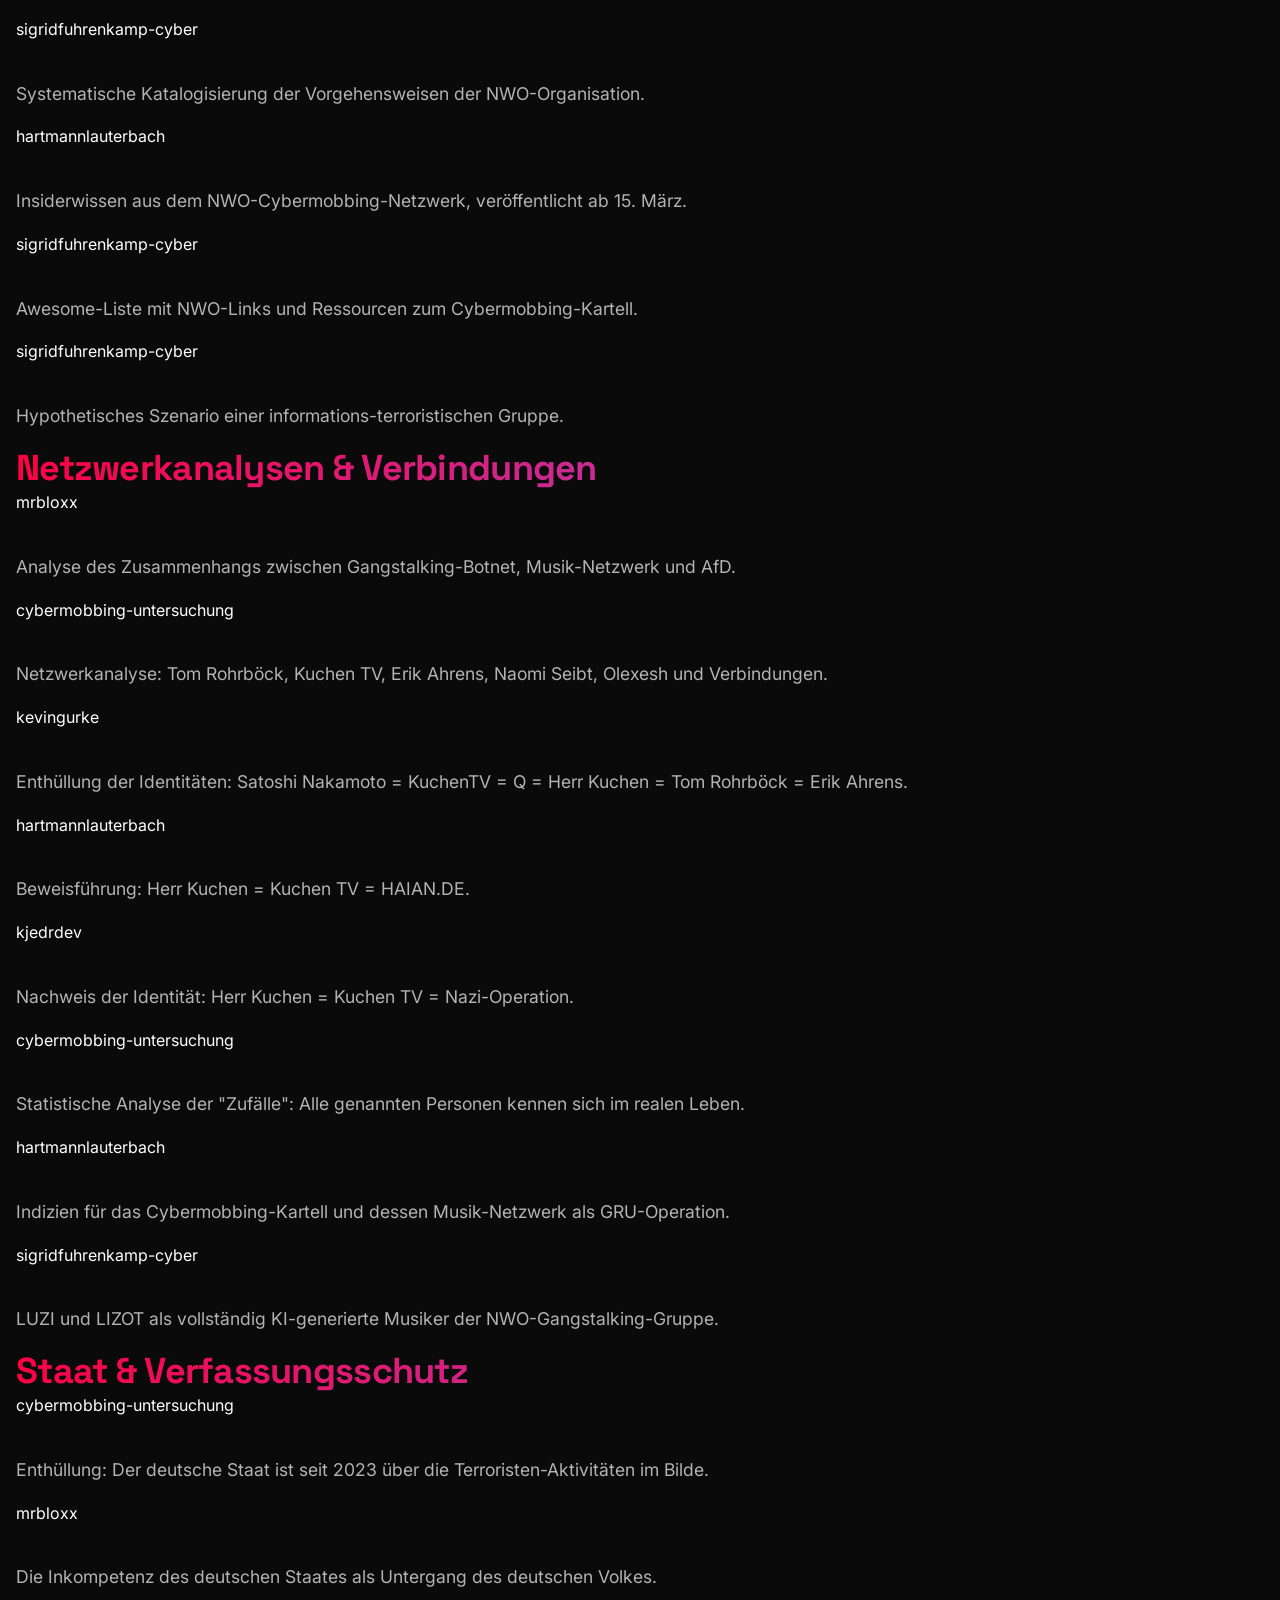
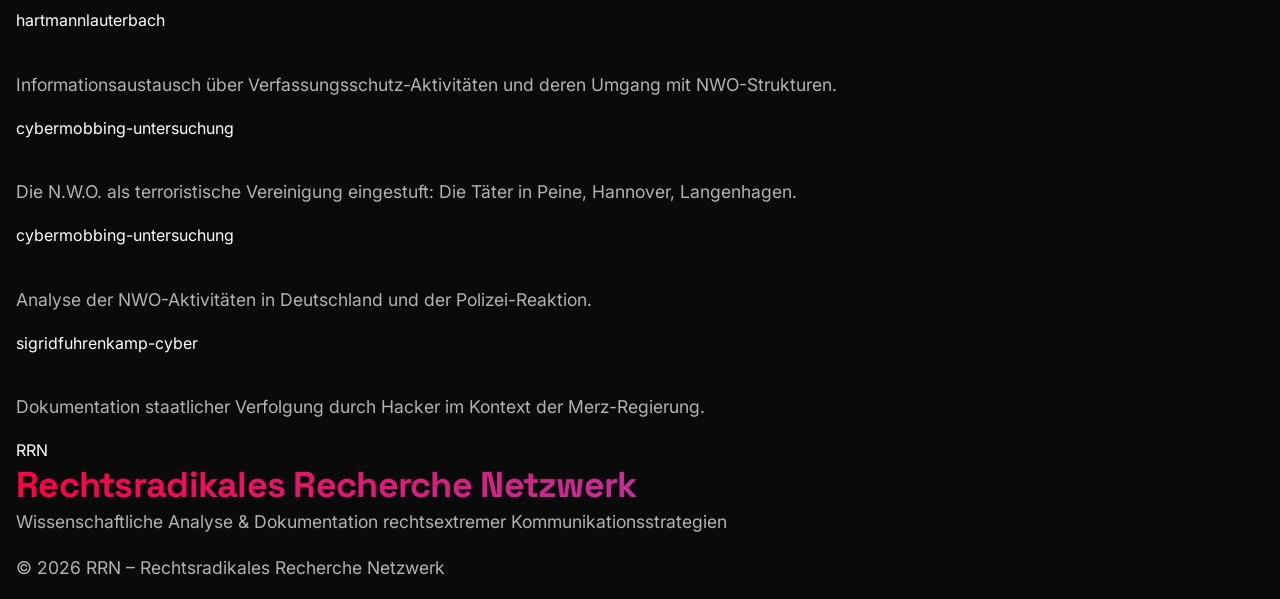
<file: publikationen.html>
<!DOCTYPE html>
<html lang="de">
<head>
    <meta charset="UTF-8">
    <meta name="viewport" content="width=device-width, initial-scale=1.0">
    <meta name="description" content="Publikationen des RRN - Wissenschaftliche Veröffentlichungen und Dokumentationen">
    <meta name="keywords" content="Publikationen, Veröffentlichungen, Dokumentationen, Rechtsextremismus">
    <meta name="author" content="RRN - Rechtsradikales Recherche Netzwerk">
    <title>Publikationen – RRN Rechtsradikales Recherche Netzwerk</title>
    <link rel="preconnect" href="https://fonts.googleapis.com">
    <link rel="preconnect" href="https://fonts.gstatic.com" crossorigin>
    <link href="https://fonts.googleapis.com/css2?family=Inter:wght@400;500;600;700;800;900&family=Space+Grotesk:wght@400;500;600;700&family=JetBrains+Mono:wght@400;500;600&display=swap" rel="stylesheet">
    <link rel="stylesheet" href="styles.css">
    <link rel="icon" type="image/x-icon" href="data:image/svg+xml,<svg xmlns='http://www.w3.org/2000/svg' viewBox='0 0 100 100'><text y='.9em' font-size='90'>📚</text></svg>">
</head>
<body class="fade-in-up">
    <div class="top-bar">
        <div class="container top-bar-container">
            <span>🔍 Recherche & Analyse von Rechtsextremismus</span>
            <div class="top-bar-links">
                <a href="fussballtabelle.html">⚽ Fußballtabelle</a>
                <a href="analysen.html">📊 Analysen</a>
                <a href="dokumentation.html">📁 Dokumentation</a>
                <a href="forschung.html">🔬 Forschung</a>
                <a href="publikationen.html">📚 Publikationen</a>
            </div>
        </div>
    </div>

    <header class="main-header">
        <div class="container header-container">
            <div class="logo">
                <div class="logo-icon">RRN</div>
                <div class="logo-text">
                    <h1>RRN</h1>
                    <span>Rechtsradikales Recherche Netzwerk</span>
                </div>
            </div>
        </div>
    </header>

    <nav class="nav-main">
        <div class="container nav-container">
            <ul>
                <li><a href="index.html">🏠 Startseite</a></li>
                <li><a href="fussballtabelle.html">⚽ Fußballtabelle</a></li>
                <li><a href="analysen.html">📊 Analysen</a></li>
                <li><a href="dokumentation.html">📁 Dokumentation</a></li>
                <li><a href="forschung.html">🔬 Forschung</a></li>
                <li><a href="publikationen.html" class="active">📚 Publikationen</a></li>
            </ul>
        </div>
    </nav>

    <main class="main-content">
        <div class="container">
        <h1 class="page-title">Publikationen & Fallstudien</h1>
        <p class="page-intro">
        Vollständige Fallstudien, Untersuchungsberichte und wissenschaftliche Arbeiten zu NWO-Strukturen, 
        KI-Generierung, politischer Manipulation und geheimdienstlichen Netzwerken.
        </p>

        <div class="category-section">
            <h2 class="category-title">KI-Influencer & Politische Manipulation</h2>
            <div class="researchers-grid">
                <div class="researcher-card">
                    <span class="researcher-tag">RRN-Lead</span>
                    <h3><a href="https://github.com/thomaswellenfeld" target="_blank">thomaswellenfeld</a></h3>
                    <p>Leitender Ermittler für rechtsextreme Medienmanipulation und visuelle Codierung in Pressefotografien.</p>
                </div>

                <div class="researcher-card">
                    <span class="researcher-tag">Cyber-Analysis</span>
                    <h3><a href="https://github.com/sigridfuhrenkamp-cyber" target="_blank">sigridfuhrenkamp-cyber</a></h3>
                    <p>Spezialisiert auf Geheimdienstoperationen, Tech-Sekten-Verbindungen und digitale Subversionstechniken.</p>
                </div>

                <div class="researcher-card">
                    <span class="researcher-tag">Data-Intelligence</span>
                    <h3><a href="https://github.com/mr-bloxx" target="_blank">mr-bloxx</a></h3>
                    <p>Experte für KI-generierte Desinformation, Deepfake-Analyse und technologische Subversionsmethoden.</p>
                </div>

                <div class="researcher-card">
                    <span class="researcher-tag">Network-Analysis</span>
                    <h3><a href="https://github.com/nwogermany" target="_blank">nwogermany</a></h3>
                    <p>Fokus auf internationale rechtsextreme Netzwerke, GRU-Verbindungen und grenzüberschreitende Einflussnahme.</p>
                </div>

                <div class="researcher-card">
                    <span class="researcher-tag">Cultural-Analysis</span>
                    <h3><a href="https://github.com/kendaljenner" target="_blank">kendaljenner</a></h3>
                    <p>Untersuchung kultureller Subversion, Popkultur-Manipulation und sozialer Medien Beeinflussung.</p>
                </div>

                <div class="researcher-card">
                    <span class="researcher-tag">Social-Media</span>
                    <h3><a href="https://github.com/hartmannlauterbach" target="_blank">hartmannlauterbach</a></h3>
                    <p>Spezialisiert auf Influencer-Netzwerkanalyse, soziale Medien Strategien und digitale Kampagnen.</p>
                </div>

                <div class="researcher-card">
                    <span class="researcher-tag">Cyber-Mobbing</span>
                    <h3><a href="https://github.com/cybermobbing-untersuchung" target="_blank">cybermobbing-untersuchung</a></h3>
                    <p>Analyse von systematischem Cybermobbing, Online-Terror und digitalen Einschüchterungsstrategien.</p>
                </div>

                <div class="researcher-card">
                    <span class="researcher-tag">Numerology</span>
                    <h3><a href="https://github.com/kjedrdev" target="_blank">kjedrdev</a></h3>
                    <p>Experte für numerologische Codierung, statistische Anomalien und rechtsextreme Zahlensymbolik.</p>
                </div>
            </div>
        </div>

        <div class="category-section">
            <h2 class="category-title">Methoden & Operative Vorgehensweisen</h2>
            <div class="analysis-grid">
                <div class="analysis-card">
                    <span class="researcher-tag">sigridfuhrenkamp-cyber</span>
                    <h3><a href="https://github.com/sigridfuhrenkamp-cyber/NWO-Cybermobbing-Gangstalking-Methode-Edeka-Fake-Aufkleber" target="_blank">NWO-Cybermobbing-Gangstalking-Methode-Edeka-Fake-Aufkleber</a></h3>
                    <p>Dokumentation der NWO-Sticker-Methode: Deepfakes privater Umfelder zur Einschüchterung.</p>
                </div>

                <div class="pub-card">
                    <span class="researcher-tag">cybermobbing-untersuchung</span>
                    <h3><a href="https://github.com/cybermobbing-untersuchung/NWO-Sekte-Methoden-Fake-Sticker" target="_blank">NWO-Sekte-Methoden-Fake-Sticker</a></h3>
                    <p>Analyse der Edeka-Fake-Sticker-Methode als Teil der NWO-Sekten-Strategie.</p>
                </div>

                <div class="pub-card">
                    <span class="researcher-tag">sigridfuhrenkamp-cyber</span>
                    <h3><a href="https://github.com/sigridfuhrenkamp-cyber/nwo-vorgehensweisen" target="_blank">nwo-vorgehensweisen</a></h3>
                    <p>Systematische Katalogisierung der Vorgehensweisen der NWO-Organisation.</p>
                </div>

                <div class="pub-card">
                    <span class="researcher-tag">hartmannlauterbach</span>
                    <h3><a href="https://github.com/hartmannlauterbach/NWO-CYBERMOBBING-INSIDER" target="_blank">NWO-CYBERMOBBING-INSIDER</a></h3>
                    <p>Insiderwissen aus dem NWO-Cybermobbing-Netzwerk, veröffentlicht ab 15. März.</p>
                </div>

                <div class="pub-card">
                    <span class="researcher-tag">sigridfuhrenkamp-cyber</span>
                    <h3><a href="https://github.com/sigridfuhrenkamp-cyber/AWESOME-English-Gangstalking-Cybermobbing-NWO-Kartell" target="_blank">AWESOME-English-Gangstalking-Cybermobbing-NWO-Kartell</a></h3>
                    <p>Awesome-Liste mit NWO-Links und Ressourcen zum Cybermobbing-Kartell.</p>
                </div>

                <div class="pub-card">
                    <span class="researcher-tag">sigridfuhrenkamp-cyber</span>
                    <h3><a href="https://github.com/sigridfuhrenkamp-cyber/Information-Terrorists" target="_blank">Information-Terrorists</a></h3>
                    <p>Hypothetisches Szenario einer informations-terroristischen Gruppe.</p>
                </div>
            </div>
        </div>

        <div class="category-section">
            <h2 class="category-title">Netzwerkanalysen & Verbindungen</h2>
            <div class="analysis-grid">
                <div class="analysis-card">
                    <span class="researcher-tag">mrbloxx</span>
                    <h3><a href="https://github.com/mrbloxx/Gangstalking-Botnet-Music-Network-AfD" target="_blank">Gangstalking-Botnet-Music-Network-AfD</a></h3>
                    <p>Analyse des Zusammenhangs zwischen Gangstalking-Botnet, Musik-Netzwerk und AfD.</p>
                </div>

                <div class="pub-card">
                    <span class="researcher-tag">cybermobbing-untersuchung</span>
                    <h3><a href="https://github.com/cybermobbing-untersuchung/PUSH-IT_H-TOWN_NWO-Cybermobbing-Gangstalking-GRU-Inflluence" target="_blank">PUSH-IT_H-TOWN_NWO-Cybermobbing-Gangstalking</a></h3>
                    <p>Netzwerkanalyse: Tom Rohrböck, Kuchen TV, Erik Ahrens, Naomi Seibt, Olexesh und Verbindungen.</p>
                </div>

                <div class="pub-card">
                    <span class="researcher-tag">kevingurke</span>
                    <h3><a href="https://github.com/kevingurke/Satoshi_Nakamoto-EQUALS-KuchenTV-EQUALS-Herr_Kuchen" target="_blank">Satoshi_Nakamoto-EQUALS-KuchenTV-EQUALS-Herr_Kuchen</a></h3>
                    <p>Enthüllung der Identitäten: Satoshi Nakamoto = KuchenTV = Q = Herr Kuchen = Tom Rohrböck = Erik Ahrens.</p>
                </div>

                <div class="pub-card">
                    <span class="researcher-tag">hartmannlauterbach</span>
                    <h3><a href="https://github.com/hartmannlauterbach/Herr_Kuchen_hat_was_mit_KuchenTV_zu_tun" target="_blank">Herr_Kuchen_hat_was_mit_KuchenTV_zu_tun</a></h3>
                    <p>Beweisführung: Herr Kuchen = Kuchen TV = HAIAN.DE.</p>
                </div>

                <div class="pub-card">
                    <span class="researcher-tag">kjedrdev</span>
                    <h3><a href="https://github.com/kjedrdev/Herr-Kuchen-IST-KuchenTV-IST-Nazi-Operation" target="_blank">Herr-Kuchen-IST-KuchenTV-IST-Nazi-Operation</a></h3>
                    <p>Nachweis der Identität: Herr Kuchen = Kuchen TV = Nazi-Operation.</p>
                </div>

                <div class="pub-card">
                    <span class="researcher-tag">cybermobbing-untersuchung</span>
                    <h3><a href="https://github.com/cybermobbing-untersuchung/Rainer-Zufall-Research" target="_blank">Rainer-Zufall-Research</a></h3>
                    <p>Statistische Analyse der "Zufälle": Alle genannten Personen kennen sich im realen Leben.</p>
                </div>

                <div class="pub-card">
                    <span class="researcher-tag">hartmannlauterbach</span>
                    <h3><a href="https://github.com/hartmannlauterbach/NWO-Das-Cybermobbing-Kartell-Musik-Netzwerk-GRU" target="_blank">NWO-Das-Cybermobbing-Kartell-Musik-Netzwerk-GRU</a></h3>
                    <p>Indizien für das Cybermobbing-Kartell und dessen Musik-Netzwerk als GRU-Operation.</p>
                </div>

                <div class="pub-card">
                    <span class="researcher-tag">sigridfuhrenkamp-cyber</span>
                    <h3><a href="https://github.com/sigridfuhrenkamp-cyber/LUZI_LIZOT-NWO-Cybermobbing-Gangstalking" target="_blank">LUZI_LIZOT-NWO-Cybermobbing-Gangstalking</a></h3>
                    <p>LUZI und LIZOT als vollständig KI-generierte Musiker der NWO-Gangstalking-Gruppe.</p>
                </div>
            </div>
        </div>

        <div class="category-section">
            <h2 class="category-title">Staat & Verfassungsschutz</h2>
            <div class="analysis-grid">
                <div class="analysis-card">
                    <span class="researcher-tag">cybermobbing-untersuchung</span>
                    <h3><a href="https://github.com/cybermobbing-untersuchung/Die-Beeinflussungskampagnen-die-angeblich-aus-Russland-kommen-aus-Deutschland" target="_blank">Die-Beeinflussungskampagnen-die-angeblich-aus-Russland-kommen-aus-Deutschland</a></h3>
                    <p>Enthüllung: Der deutsche Staat ist seit 2023 über die Terroristen-Aktivitäten im Bilde.</p>
                </div>

                <div class="pub-card">
                    <span class="researcher-tag">mrbloxx</span>
                    <h3><a href="https://github.com/mrbloxx/Truth-about-the-Cyberwar-NWO-Gangstalking-Verfassungsschutz-Deutschland-Polizei" target="_blank">Truth-about-the-Cyberwar-NWO-Gangstalking-Verfassungsschutz</a></h3>
                    <p>Die Inkompetenz des deutschen Staates als Untergang des deutschen Volkes.</p>
                </div>

                <div class="pub-card">
                    <span class="researcher-tag">hartmannlauterbach</span>
                    <h3><a href="https://github.com/hartmannlauterbach/verfassungsschutz" target="_blank">verfassungsschutz</a></h3>
                    <p>Informationsaustausch über Verfassungsschutz-Aktivitäten und deren Umgang mit NWO-Strukturen.</p>
                </div>

                <div class="pub-card">
                    <span class="researcher-tag">cybermobbing-untersuchung</span>
                    <h3><a href="https://github.com/cybermobbing-untersuchung/Terroristische-Vereinigung-NWO-Peine-Hannover-Langenhagen" target="_blank">Terroristische-Vereinigung-NWO-Peine-Hannover-Langenhagen</a></h3>
                    <p>Die N.W.O. als terroristische Vereinigung eingestuft: Die Täter in Peine, Hannover, Langenhagen.</p>
                </div>

                <div class="pub-card">
                    <span class="researcher-tag">cybermobbing-untersuchung</span>
                    <h3><a href="https://github.com/cybermobbing-untersuchung/NWO-Cybermobbing-Gangstalking-Deutschland-Polizei" target="_blank">NWO-Cybermobbing-Gangstalking-Deutschland-Polizei</a></h3>
                    <p>Analyse der NWO-Aktivitäten in Deutschland und der Polizei-Reaktion.</p>
                </div>

                <div class="pub-card">
                    <span class="researcher-tag">sigridfuhrenkamp-cyber</span>
                    <h3><a href="https://github.com/sigridfuhrenkamp-cyber/Merz_Regierung_Verfolgt_mich_mit_Hackern" target="_blank">Merz_Regierung_Verfolgt_mich_mit_Hackern</a></h3>
                    <p>Dokumentation staatlicher Verfolgung durch Hacker im Kontext der Merz-Regierung.</p>
                </div>
            </div>
        </div>
        </div>
    </main>

    <footer class="footer">
        <div class="container footer-container">
            <div class="footer-logo">
                <div class="logo-icon">RRN</div>
                <h2>Rechtsradikales Recherche Netzwerk</h2>
            </div>
            <p>Wissenschaftliche Analyse & Dokumentation rechtsextremer Kommunikationsstrategien</p>
            <p style="margin-top: 10px;">&copy; 2026 RRN – Rechtsradikales Recherche Netzwerk</p>
        </div>
        </div>
    </footer>
</body>
</html>
</file>
<file: styles.css>
/* Modern CSS Variables - Modern Dark Theme */
:root {
    /* Modern Primary Colors - Dark Theme */
    --primary-red: #ff0040;
    --primary-cyan: #00ffff;
    --primary-purple: #8b5cf6;
    --primary-pink: #ec4899;
    --accent-gold: #fbbf24;
    --accent-green: #10b981;
    
    /* Dark Theme Colors */
    --bg-primary: #0a0a0a;
    --bg-secondary: #1a1a1a;
    --bg-tertiary: #2a2a2a;
    --bg-card: #1f1f1f;
    --bg-hover: #2d2d2d;
    --bg-accent: #3a3a3a;
    
    /* Text Colors */
    --text-primary: #ffffff;
    --text-secondary: #b3b3b3;
    --text-muted: #808080;
    --text-accent: #00ffff;
    --text-highlight: #ff0040;
    
    /* Border Colors */
    --border-primary: #333333;
    --border-secondary: #404040;
    --border-accent: #ff0040;
    --border-glow: rgba(255, 0, 64, 0.5);
    
    /* Modern Shadows */
    --shadow-sm: 0 2px 4px rgba(0, 0, 0, 0.3);
    --shadow-md: 0 4px 12px rgba(0, 0, 0, 0.4);
    --shadow-lg: 0 8px 24px rgba(0, 0, 0, 0.5);
    --shadow-xl: 0 16px 48px rgba(0, 0, 0, 0.6);
    --shadow-glow: 0 0 20px rgba(255, 0, 64, 0.3);
    --shadow-cyan: 0 0 15px rgba(0, 255, 255, 0.4);
    --shadow-purple: 0 0 15px rgba(139, 92, 246, 0.4);
    
    /* Typography */
    --font-primary: 'Inter', 'Segoe UI', system-ui, sans-serif;
    --font-secondary: 'Space Grotesk', 'Inter', sans-serif;
    --font-mono: 'JetBrains Mono', 'Fira Code', monospace;
    
    /* Modern Spacing */
    --spacing-xs: 0.25rem;
    --spacing-sm: 0.5rem;
    --spacing-md: 1rem;
    --spacing-lg: 1.5rem;
    --spacing-xl: 2rem;
    --spacing-2xl: 3rem;
    --spacing-3xl: 4rem;
    
    /* Modern Border Radius */
    --radius-xs: 0.25rem;
    --radius-sm: 0.5rem;
    --radius-md: 0.75rem;
    --radius-lg: 1rem;
    --radius-xl: 1.5rem;
    --radius-2xl: 2rem;
    
    /* Enhanced Transitions */
    --transition-fast: 0.15s cubic-bezier(0.4, 0, 0.2, 1);
    --transition-normal: 0.3s cubic-bezier(0.4, 0, 0.2, 1);
    --transition-slow: 0.5s cubic-bezier(0.4, 0, 0.2, 1);
    --transition-bounce: 0.6s cubic-bezier(0.68, -0.55, 0.265, 1.55);
    
    /* Gradients */
    --gradient-primary: linear-gradient(135deg, #ff0040 0%, #8b5cf6 100%);
    --gradient-secondary: linear-gradient(135deg, #00ffff 0%, #10b981 100%);
    --gradient-dark: linear-gradient(135deg, #0a0a0a 0%, #1a1a1a 100%);
    --gradient-card: linear-gradient(135deg, #1f1f1f 0%, #2a2a2a 100%);
    --gradient-accent: linear-gradient(135deg, #ff0040 0%, #ec4899 50%, #8b5cf6 100%);
    
    /* Glow Effects */
    --glow-red: 0 0 30px rgba(255, 0, 64, 0.6);
    --glow-cyan: 0 0 30px rgba(0, 255, 255, 0.6);
    --glow-purple: 0 0 30px rgba(139, 92, 246, 0.6);
    --glow-pink: 0 0 30px rgba(236, 72, 153, 0.6);
}

/* Base Styles */
* {
    margin: 0;
    padding: 0;
    box-sizing: border-box;
}

html {
    scroll-behavior: smooth;
}

body {
    font-family: var(--font-primary);
    color: var(--text-primary);
    line-height: 1.6;
    background-color: var(--bg-primary);
    overflow-x: hidden;
}

/* Modern Typography */
h1, h2, h3, h4, h5, h6 {
    font-family: var(--font-secondary);
    font-weight: 700;
    line-height: 1.2;
    letter-spacing: -0.02em;
    background: var(--gradient-primary);
    -webkit-background-clip: text;
    -webkit-text-fill-color: transparent;
    background-clip: text;
}

h1 { font-size: clamp(2rem, 5vw, 3.5rem); }
h2 { font-size: clamp(1.5rem, 4vw, 2.5rem); }
h3 { font-size: clamp(1.25rem, 3vw, 2rem); }
h4 { font-size: clamp(1.1rem, 2.5vw, 1.5rem); }
h5 { font-size: clamp(1rem, 2vw, 1.25rem); }
h6 { font-size: clamp(0.9rem, 1.5vw, 1.1rem); }

p {
    font-family: var(--font-primary);
    font-size: clamp(0.95rem, 2vw, 1.1rem);
    line-height: 1.7;
    color: var(--text-secondary);
}

a {
    color: var(--text-accent);
    text-decoration: none;
    transition: all var(--transition-normal);
    position: relative;
}

a:hover {
    color: var(--text-highlight);
    text-shadow: var(--glow-cyan);
}

/* Modern Text Effects */
.gradient-text {
    background: var(--gradient-accent);
    -webkit-background-clip: text;
    -webkit-text-fill-color: transparent;
    background-clip: text;
}

.glow-text {
    text-shadow: var(--glow-red);
}

.neon-text {
    color: var(--text-accent);
    text-shadow: 
        0 0 10px var(--text-accent),
        0 0 20px var(--text-accent),
        0 0 30px var(--text-accent);
}

h1 { font-size: clamp(2rem, 5vw, 3rem); }
h2 { font-size: clamp(1.5rem, 4vw, 2.25rem); }
h3 { font-size: clamp(1.25rem, 3vw, 1.875rem); }
h4 { font-size: clamp(1.125rem, 2.5vw, 1.5rem); }

p {
    margin-bottom: 1rem;
    color: var(--text-secondary);
}

a {
    color: var(--primary-blue);
    text-decoration: none;
    transition: all 0.3s ease;
}

a:hover {
    color: var(--primary-red);
    transform: translateY(-1px);
}

/* Container */
.container {
    max-width: 1280px;
    margin: 0 auto;
    padding: 0 1rem;
}

/* Header Styles */
.top-bar {
    background: var(--gradient-dark);
    border-bottom: 1px solid var(--border-primary);
    padding: 12px 0;
    font-size: 14px;
    position: relative;
    overflow: hidden;
}

.top-bar::before {
    content: '';
    position: absolute;
    top: 0;
    left: -100%;
    width: 100%;
    height: 100%;
    background: linear-gradient(90deg, transparent, var(--text-accent), transparent);
    animation: shimmer 3s infinite;
}

@keyframes shimmer {
    0% { left: -100%; }
    100% { left: 100%; }
}

.top-bar-container {
    max-width: 1400px;
    margin: 0 auto;
    padding: 0 var(--spacing-xl);
    display: flex;
    justify-content: space-between;
    align-items: center;
    position: relative;
    z-index: 1;
}

.top-bar span {
    color: var(--text-accent);
    font-weight: 600;
    text-shadow: var(--glow-cyan);
}

.top-bar-links {
    display: flex;
    gap: var(--spacing-lg);
}

.top-bar-links a {
    color: var(--text-secondary);
    text-decoration: none;
    font-size: 13px;
    font-weight: 500;
    padding: 6px 12px;
    border-radius: var(--radius-md);
    background: var(--bg-card);
    border: 1px solid var(--border-primary);
    transition: all var(--transition-normal);
    position: relative;
    overflow: hidden;
}

.top-bar-links a::before {
    content: '';
    position: absolute;
    top: 0;
    left: -100%;
    width: 100%;
    height: 100%;
    background: var(--gradient-secondary);
    transition: left var(--transition-normal);
    z-index: -1;
}

.top-bar-links a:hover::before {
    left: 0;
}

.top-bar-links a:hover {
    color: var(--text-primary);
.main-header {
    background: var(--gradient-card);
    border-bottom: 2px solid var(--border-accent);
    box-shadow: var(--shadow-lg);
    position: sticky;
    top: 0;
    z-index: 40;
    backdrop-filter: blur(20px);
    -webkit-backdrop-filter: blur(20px);
    border-image: var(--gradient-accent) 1;
}

.header-container {
    max-width: 1400px;
    margin: 0 auto;
    padding: 2.5rem var(--spacing-xl);
    display: flex;
    align-items: center;
    position: relative;
}

.logo {
    display: flex;
    align-items: center;
    gap: var(--spacing-xl);
    position: relative;
}

.logo-icon {
    width: 80px;
    height: 80px;
    background: var(--gradient-accent);
    color: var(--text-primary);
    display: flex;
    align-items: center;
    justify-content: center;
    border-radius: var(--radius-xl);
    font-weight: 900;
    font-size: 24px;
    box-shadow: var(--shadow-glow);
    position: relative;
    overflow: hidden;
    animation: logoGlow 2s ease-in-out infinite alternate;
}

@keyframes logoGlow {
    0% { box-shadow: var(--shadow-glow); }
    100% { box-shadow: var(--glow-red); }
}

.logo-icon::before {
    content: '';
    position: absolute;
    top: -50%;
    left: -50%;
    width: 200%;
    height: 200%;
    background: linear-gradient(45deg, transparent, var(--text-accent), transparent);
    animation: logoRotate 3s linear infinite;
}

@keyframes logoRotate {
    0% { transform: rotate(0deg); }
    100% { transform: rotate(360deg); }
}

.logo-text h1 {
    font-size: clamp(2rem, 5vw, 3rem);
    font-weight: 900;
    color: var(--text-primary);
    margin: 0;
    text-shadow: var(--glow-red);
}

.logo-text span {
    font-size: 1rem;
    color: var(--text-accent);
    display: block;
    margin-top: 4px;
    font-weight: 500;
    text-shadow: var(--glow-cyan);
}

/* Modern Navigation */
.nav-main {
    background: var(--gradient-dark);
    border-bottom: 1px solid var(--border-accent);
    position: sticky;
    top: 140px;
    z-index: 30;
    backdrop-filter: blur(20px);
    -webkit-backdrop-filter: blur(20px);
}

.nav-container {
    max-width: 1400px;
    margin: 0 auto;
    padding: 0 var(--spacing-xl);
}

.nav-main ul {
    display: flex;
    list-style: none;
    gap: 0;
}

.nav-main li {
    position: relative;
}

.nav-main a {
    display: block;
    padding: 1rem 1.5rem;
    color: var(--text-primary);
    font-weight: 600;
    font-size: 0.9375rem;
    border-bottom: 3px solid transparent;
    transition: all 0.3s ease;
    position: relative;
    overflow: hidden;
}

.nav-main a::before {
    content: '';
    position: absolute;
    top: 0;
    left: -100%;
    width: 100%;
    height: 100%;
    background: linear-gradient(90deg, transparent, rgba(220, 38, 38, 0.1), transparent);
    transition: left 0.5s ease;
}

.nav-main a:hover::before {
    left: 100%;
}

.nav-main a:hover,
.nav-main a.active {
    color: var(--primary-red);
    border-bottom-color: var(--primary-red);
    background: rgba(220, 38, 38, 0.05);
}

/* Main Content */
.main-content {
    min-height: 60vh;
    padding: 3rem 0;
}

.article-header {
    margin-bottom: 2rem;
    text-align: center;
}

.kicker {
    color: var(--primary-red);
    font-weight: 700;
    font-size: 0.875rem;
    text-transform: uppercase;
    letter-spacing: 0.1em;
    margin-bottom: 1rem;
    display: inline-block;
    padding: 0.5rem 1rem;
    background: rgba(220, 38, 38, 0.1);
    border-radius: 2rem;
}

.article-title {
    margin-bottom: 1.5rem;
    color: var(--primary-dark);
    line-height: 1.2;
}

.article-meta {
    display: flex;
    align-items: center;
    justify-content: center;
    gap: 2rem;
    color: var(--text-secondary);
    font-size: 0.875rem;
    padding-bottom: 1.5rem;
    border-bottom: 1px solid var(--border-color);
    flex-wrap: wrap;
}

.article-meta .author {
    color: var(--primary-blue);
    font-weight: 600;
}

/* Article Content */
.article-content {
    font-size: 1.125rem;
    line-height: 1.8;
    max-width: none;
}

.article-content p {
    margin-bottom: 1.5rem;
    text-align: justify;
}

.article-content h2 {
    margin: 2.5rem 0 1.5rem;
    color: var(--primary-dark);
    padding-bottom: 0.75rem;
    border-bottom: 2px solid var(--primary-red);
    position: relative;
}

.article-content h3 {
    margin: 2rem 0 1rem;
    color: var(--primary-dark);
}

/* Images */
.image-container {
    margin: 2rem 0;
    border-radius: 1rem;
    overflow: hidden;
    box-shadow: var(--shadow-lg);
    transition: all 0.3s ease;
}

.image-container:hover {
    transform: translateY(-4px);
    box-shadow: var(--shadow-xl);
}

.image-container figure {
    margin: 0;
}

.image-container img {
    width: 100%;
    height: auto;
    display: block;
    transition: all 0.3s ease;
}

.image-container:hover img {
    transform: scale(1.02);
}

.image-caption {
    background: linear-gradient(135deg, var(--bg-light) 0%, #F3F4F6 100%);
    padding: 1.5rem;
    font-size: 0.875rem;
    color: var(--text-secondary);
    border-left: 4px solid var(--primary-red);
}

.image-caption strong {
    color: var(--text-primary);
    display: block;
    margin-bottom: 0.5rem;
    font-weight: 700;
}

/* Modern Info Box */
.info-box {
    background: var(--gradient-card);
    border-left: 4px solid var(--text-accent);
    padding: var(--spacing-xl);
    margin: var(--spacing-2xl) 0;
    border-radius: 0 var(--radius-xl) var(--radius-xl) 0;
    box-shadow: var(--shadow-lg);
    position: relative;
    overflow: hidden;
}

.info-box::before {
    content: '';
    position: absolute;
    top: 0;
    left: -100%;
    width: 100%;
    height: 100%;
    background: linear-gradient(90deg, transparent, rgba(0, 255, 255, 0.1), transparent);
    animation: infoShimmer 3s infinite;
}

@keyframes infoShimmer {
    0% { left: -100%; }
    100% { left: 100%; }
}

.info-box h4 {
    color: var(--text-accent);
    margin-bottom: var(--spacing-lg);
    font-size: 1.3rem;
    text-shadow: var(--glow-cyan);
}

.info-box ul {
    margin-left: var(--spacing-xl);
    list-style: none;
}

.info-box li {
    margin-bottom: var(--spacing-md);
    padding-left: var(--spacing-lg);
    position: relative;
}

.info-box li::before {
    content: '>';
    position: absolute;
    left: 0;
    color: var(--text-accent);
    font-weight: 700;
    text-shadow: var(--glow-cyan);
}

/* Modern Assessment Box */
.assessment-box {
    background: var(--gradient-card);
    border: 2px solid var(--border-accent);
    border-radius: var(--radius-2xl);
    padding: var(--spacing-2xl);
    margin: var(--spacing-3xl) 0;
    box-shadow: var(--shadow-xl);
    position: relative;
    overflow: hidden;
}

.assessment-box::before {
    content: '';
    position: absolute;
    top: 0;
    left: 0;
    right: 0;
    height: 2px;
    background: var(--gradient-accent);
    animation: assessmentGlow 2s ease-in-out infinite;
}

@keyframes assessmentGlow {
    0%, 100% { opacity: 0.5; }
    50% { opacity: 1; box-shadow: var(--glow-red); }
}

.assessment-box h3 {
    color: var(--text-highlight);
    margin-bottom: var(--spacing-xl);
    font-size: 1.5rem;
    text-shadow: var(--glow-red);
}

.assessment-box p {
    margin-bottom: var(--spacing-lg);
    position: relative;
    z-index: 1;
}

.assessment-box p:last-child {
    margin-bottom: 0;
}

/* Grid Layouts */
.analysis-grid {
    display: grid;
    grid-template-columns: repeat(auto-fill, minmax(350px, 1fr));
    gap: 1.5rem;
    margin-bottom: 3rem;
}

.analysis-card {
    background: var(--bg-white);
    border: 1px solid var(--border-color);
    border-radius: 0.75rem;
    padding: 1.5rem;
    box-shadow: var(--shadow-md);
    transition: all 0.3s ease;
    position: relative;
    overflow: hidden;
}

.analysis-card::before {
    content: '';
    position: absolute;
    top: 0;
    left: 0;
    width: 100%;
    height: 3px;
    background: linear-gradient(90deg, var(--primary-red), var(--primary-blue));
    transform: scaleX(0);
    transition: transform 0.3s ease;
}

.analysis-card:hover::before {
    transform: scaleX(1);
}

.analysis-card:hover {
    transform: translateY(-4px);
    box-shadow: var(--shadow-xl);
}

.analysis-card h3 {
    font-size: 1.125rem;
    margin-bottom: 0.75rem;
}

.analysis-card h3 a {
    color: var(--primary-blue);
    font-weight: 700;
}

.analysis-card h3 a:hover {
    color: var(--primary-red);
}

.researcher-tag {
    display: inline-block;
    background: var(--bg-light);
    color: var(--text-secondary);
    font-size: 0.75rem;
    padding: 0.25rem 0.75rem;
    border-radius: 1rem;
    margin-bottom: 0.75rem;
    font-weight: 600;
    text-transform: uppercase;
    letter-spacing: 0.05em;
}

.researchers-grid {
    display: grid;
    grid-template-columns: repeat(auto-fill, minmax(300px, 1fr));
    gap: 1.5rem;
}

.researcher-card {
    background: var(--bg-white);
    padding: 2rem;
    border-radius: 0.75rem;
    box-shadow: var(--shadow-md);
    transition: all 0.3s ease;
    text-align: center;
    position: relative;
}

.researcher-card::after {
    content: '';
    position: absolute;
    bottom: 0;
    left: 50%;
    width: 0;
    height: 3px;
    background: linear-gradient(90deg, var(--primary-red), var(--accent-gold));
    transition: all 0.3s ease;
    transform: translateX(-50%);
}

.researcher-card:hover::after {
    width: 80%;
}

.researcher-card:hover {
    transform: translateY(-6px);
    box-shadow: var(--shadow-xl);
}

.researcher-card h4 {
    font-size: 1.125rem;
    margin-bottom: 0.75rem;
}

.researcher-card h4 a {
    color: var(--primary-blue);
    font-weight: 700;
}

.researcher-card h4 a:hover {
    color: var(--primary-red);
}

.researcher-card p {
    font-size: 0.875rem;
    color: var(--text-secondary);
    line-height: 1.6;
}

/* Sections */
.category-section {
    margin-bottom: 4rem;
}

.category-title {
    font-size: 1.875rem;
    font-weight: 700;
    color: var(--primary-red);
    margin-bottom: 2rem;
    padding-bottom: 1rem;
    border-bottom: 3px solid var(--primary-red);
    position: relative;
}

.category-title::after {
    content: '';
    position: absolute;
    bottom: -3px;
    left: 0;
    width: 60px;
    height: 3px;
    background: var(--accent-gold);
}

.researchers-section {
    background: linear-gradient(135deg, var(--bg-light) 0%, #F3F4F6 100%);
    padding: 4rem 0;
    margin-top: 4rem;
    border-top: 3px solid var(--primary-red);
}

.section-title {
    font-size: 2rem;
    font-weight: 900;
    margin-bottom: 2rem;
    color: var(--primary-dark);
    text-align: center;
}

/* Footer */
.footer {
    background: var(--gradient-dark);
    color: var(--text-primary);
    padding: var(--spacing-3xl) 0 var(--spacing-2xl);
    margin-top: var(--spacing-3xl);
    position: relative;
    overflow: hidden;
}

.footer::before {
    content: '';
    position: absolute;
    top: 0;
    left: 0;
    right: 0;
    height: 2px;
    background: var(--gradient-accent);
    animation: footerGlow 3s ease-in-out infinite;
}

@keyframes footerGlow {
    0%, 100% { opacity: 0.3; box-shadow: none; }
    50% { opacity: 1; box-shadow: var(--glow-red); }
}

.footer-container {
    max-width: 1400px;
    margin: 0 auto;
    padding: 0 var(--spacing-xl);
    display: flex;
    flex-direction: column;
    align-items: center;
    text-align: center;
    position: relative;
    z-index: 1;
}

.footer-logo {
    display: flex;
    align-items: center;
    gap: var(--spacing-lg);
    margin-bottom: var(--spacing-xl);
    animation: logoFloat 3s ease-in-out infinite;
}

@keyframes logoFloat {
    0%, 100% { transform: translateY(0); }
    50% { transform: translateY(-5px); }
}

.footer-logo .logo-icon {
    background: var(--gradient-accent);
    color: var(--text-primary);
    box-shadow: var(--shadow-glow);
    animation: footerLogoGlow 2s ease-in-out infinite alternate;
}

@keyframes footerLogoGlow {
    0% { box-shadow: var(--shadow-glow); }
    100% { box-shadow: var(--glow-cyan); }
}

.footer h2 {
    font-size: 1.5rem;
    margin: 0;
    background: var(--gradient-primary);
    -webkit-background-clip: text;
    -webkit-text-fill-color: transparent;
    background-clip: text;
    text-shadow: none;
}

.footer p {
    color: var(--text-muted);
    font-size: 0.95rem;
    margin-bottom: var(--spacing-sm);
    transition: color var(--transition-normal);
}

.footer p:hover {
    color: var(--text-accent);
    text-shadow: var(--glow-cyan);
}

/* Modern Background Effects */
body::before {
    content: '';
    position: fixed;
    top: 0;
    left: 0;
    width: 100%;
    height: 100%;
    background: 
        radial-gradient(circle at 20% 80%, rgba(255, 0, 64, 0.1) 0%, transparent 50%),
        radial-gradient(circle at 80% 20%, rgba(0, 255, 255, 0.1) 0%, transparent 50%),
        radial-gradient(circle at 40% 40%, rgba(139, 92, 246, 0.05) 0%, transparent 50%);
    pointer-events: none;
    z-index: -1;
    animation: backgroundShift 10s ease-in-out infinite;
}

@keyframes backgroundShift {
    0%, 100% { opacity: 0.3; }
    50% { opacity: 0.6; }
}

/* Modern Scrollbar */
::-webkit-scrollbar {
    width: 8px;
}

::-webkit-scrollbar-track {
    background: var(--bg-secondary);
}

::-webkit-scrollbar-thumb {
    background: var(--gradient-accent);
    border-radius: var(--radius-xs);
}

::-webkit-scrollbar-thumb:hover {
    background: var(--gradient-primary);
}

/* Modern Selection */
::selection {
    background: var(--text-accent);
    color: var(--bg-primary);
}

/* Modern Focus Styles */
:focus-visible {
    outline: 2px solid var(--text-accent);
    outline-offset: 2px;
    border-radius: var(--radius-xs);
}

/* Accessibility Improvements */
.sr-only {
    position: absolute;
    width: 1px;
    height: 1px;
    padding: 0;
    margin: -1px;
    overflow: hidden;
    clip: rect(0, 0, 0, 0);
    white-space: nowrap;
    border: 0;
}

/* Focus styles for keyboard navigation */
a:focus,
button:focus,
input:focus,
textarea:focus,
select:focus {
    outline: 2px solid var(--accent-gold);
    outline-offset: 2px;
}

/* Skip to main content link */
.skip-link {
    position: absolute;
    top: -40px;
    left: 6px;
    background: var(--primary-dark);
    color: white;
    padding: 8px;
    text-decoration: none;
    border-radius: 4px;
    z-index: 1000;
}

.skip-link:focus {
    top: 6px;
}

/* Improved contrast for links */
.nav-main a:hover,
.nav-main a:focus {
    color: var(--primary-red);
    background-color: rgba(220, 38, 38, 0.1);
}

.analysis-card:hover,
.analysis-card:focus-within {
    transform: translateY(-2px);
    box-shadow: 0 8px 25px rgba(0, 0, 0, 0.15);
}

/* SEO and semantic improvements */
.breadcrumb {
    padding: 10px 0;
    font-size: 14px;
    color: var(--text-secondary);
}

.breadcrumb a {
    color: var(--primary-blue);
    text-decoration: none;
}

.breadcrumb a:hover {
    color: var(--primary-red);
}

/* Schema.org structured data hints */
[itemprop] {
    /* Add microdata support */
    display: inline;
}

/* Responsive Design */
@media (max-width: 1024px) {
    .container {
        padding: 0 30px;
    }
    
    .analysis-grid {
        grid-template-columns: repeat(2, 1fr);
    }
    
    .nav-main a {
        padding: 15px 15px;
        font-size: 14px;
    }
}

@media (max-width: 768px) {
    .container {
        padding: 0 20px;
    }
    
    .analysis-grid {
        grid-template-columns: 1fr;
    }
    
    .header-container {
        flex-direction: column;
        gap: 15px;
        text-align: center;
    }
    
    .nav-main ul {
        flex-direction: column;
        overflow-x: auto;
    }
    
    .nav-main li {
        width: 100%;
    }
    
    .nav-main a {
        padding: 12px 15px;
        border-bottom: 1px solid var(--border-color);
    }
    
    .top-bar-container {
        flex-direction: column;
        gap: 10px;
        text-align: center;
    }
    
    .top-bar-links {
        display: flex;
        flex-wrap: wrap;
        justify-content: center;
        gap: 10px;
    }
    
    .top-bar-links a {
        margin: 0;
        padding: 5px 10px;
        background: var(--primary-dark);
        border-radius: 3px;
    }
    
    .footer-container {
        text-align: center;
    }
    
    .footer-logo {
        flex-direction: column;
        gap: 10px;
    }
    
    .page-title {
        font-size: 28px;
    }
    
    .page-intro {
        font-size: 16px;
    }
}

@media (max-width: 480px) {
    .logo-icon {
        width: 2.5rem;
        height: 2.5rem;
        font-size: 1rem;
    }
    
    .logo-text h1 {
        font-size: 1.5rem;
    }
    
    .main-content {
        padding: 2rem 0;
    }
    
    .article-content {
        font-size: 1rem;
    }
}

/* Evidence Gallery Styles */
.evidence-gallery {
    background: linear-gradient(135deg, #f8f9fa 0%, #ffffff 100%);
    padding: 60px 0;
    margin-top: 40px;
}

.section-intro {
    text-align: center;
    max-width: 800px;
    margin: 0 auto 40px;
    font-size: 18px;
    color: var(--text-secondary);
    line-height: 1.6;
}

.evidence-grid {
    display: grid;
    grid-template-columns: repeat(auto-fit, minmax(400px, 1fr));
    gap: 30px;
    margin-bottom: 50px;
}

.evidence-item {
    background: white;
    border-radius: 12px;
    box-shadow: 0 4px 20px rgba(0, 0, 0, 0.1);
    overflow: hidden;
    transition: transform 0.3s ease, box-shadow 0.3s ease;
}

.evidence-item:hover {
    transform: translateY(-5px);
    box-shadow: 0 8px 30px rgba(0, 0, 0, 0.15);
}

.evidence-image {
    width: 100%;
    height: 250px;
    overflow: hidden;
}

.evidence-image img {
    width: 100%;
    height: 100%;
    object-fit: cover;
    transition: transform 0.3s ease;
}

.evidence-item:hover .evidence-image img {
    transform: scale(1.05);
}

.evidence-content {
    padding: 25px;
}

.evidence-content h3 {
    font-family: 'Merriweather', serif;
    font-size: 20px;
    font-weight: 700;
    color: var(--primary-dark);
    margin-bottom: 15px;
}

.danger-level {
    display: inline-block;
    padding: 6px 12px;
    border-radius: 20px;
    font-size: 12px;
    font-weight: 600;
    text-transform: uppercase;
    letter-spacing: 1px;
    margin-bottom: 15px;
}

.danger-level.high {
    background: linear-gradient(135deg, #dc2626 0%, #ef4444 100%);
    color: white;
}

.danger-level.medium {
    background: linear-gradient(135deg, #f59e0b 0%, #f97316 100%);
    color: white;
}

.evidence-content p {
    font-size: 16px;
    line-height: 1.6;
    color: var(--text-secondary);
    margin-bottom: 20px;
}

.evidence-content strong {
    color: var(--primary-dark);
}

.codes-found {
    display: flex;
    flex-wrap: wrap;
    gap: 8px;
    margin-bottom: 15px;
}

.code-tag {
    background: var(--bg-light);
    color: var(--primary-dark);
    padding: 4px 10px;
    border-radius: 15px;
    font-size: 12px;
    font-weight: 600;
    border: 1px solid var(--border-color);
}

.analysis-link {
    display: inline-block;
    color: var(--primary-blue);
    text-decoration: none;
    font-weight: 600;
    transition: color 0.2s ease;
}

.analysis-link:hover {
    color: var(--primary-red);
}

.overall-assessment {
    background: linear-gradient(135deg, #1e293b 0%, #334155 100%);
    color: white;
    padding: 40px;
    border-radius: 12px;
    margin-top: 40px;
}

.overall-assessment h3 {
    font-family: 'Merriweather', serif;
    font-size: 24px;
    font-weight: 700;
    margin-bottom: 25px;
    color: white;
}

.danger-summary {
    margin-bottom: 30px;
}

.danger-item {
    display: flex;
    align-items: flex-start;
    gap: 15px;
    margin-bottom: 20px;
}

.danger-icon {
    background: var(--primary-red);
    color: white;
    width: 24px;
    height: 24px;
    border-radius: 50%;
    display: flex;
    align-items: center;
    justify-content: center;
    font-weight: 700;
    flex-shrink: 0;
    margin-top: 2px;
}

.danger-item div {
    flex: 1;
}

.danger-item strong {
    color: #fbbf24;
    font-weight: 600;
}

.assessment-conclusion {
    font-size: 18px;
    line-height: 1.6;
    color: #e2e8f0;
    font-style: italic;
    margin: 0;
    padding-top: 20px;
    border-top: 1px solid rgba(255, 255, 255, 0.1);
}

/* Institutional Failure Section */
.institutional-failure {
    background: linear-gradient(135deg, #1e1e1e 0%, #2d2d2d 100%);
    color: white;
    padding: 80px 0;
    margin-top: 40px;
}

.failure-content {
    max-width: 1000px;
    margin: 0 auto;
    padding: 0 20px;
}

.critical-assessment {
    background: rgba(220, 38, 38, 0.1);
    border: 2px solid var(--primary-red);
    border-radius: 12px;
    padding: 30px;
    margin-bottom: 40px;
    text-align: center;
}

.critical-assessment .danger-level.high {
    background: linear-gradient(135deg, #dc2626 0%, #ef4444 100%);
    color: white;
    margin-bottom: 20px;
    display: inline-block;
}

.critical-assessment p {
    font-size: 18px;
    line-height: 1.6;
    margin: 0;
    color: #f8f8f8;
}

.failure-analysis h3 {
    font-family: 'Merriweather', serif;
    font-size: 28px;
    font-weight: 700;
    text-align: center;
    margin-bottom: 40px;
    color: white;
}

.failure-item {
    display: flex;
    align-items: flex-start;
    gap: 20px;
    margin-bottom: 30px;
    background: rgba(255, 255, 255, 0.05);
    padding: 25px;
    border-radius: 8px;
    border-left: 4px solid var(--primary-red);
}

.failure-icon {
    background: var(--primary-red);
    color: white;
    width: 32px;
    height: 32px;
    border-radius: 50%;
    display: flex;
    align-items: center;
    justify-content: center;
    font-weight: 700;
    font-size: 16px;
    flex-shrink: 0;
}

.failure-text h4 {
    font-family: 'Merriweather', serif;
    font-size: 20px;
    font-weight: 700;
    margin-bottom: 10px;
    color: #fbbf24;
}

.failure-text p {
    font-size: 16px;
    line-height: 1.6;
    color: #e2e8f0;
    margin: 0;
}

.democratic-collapse {
    margin-top: 60px;
}

.democratic-collapse h3 {
    font-family: 'Merriweather', serif;
    font-size: 28px;
    font-weight: 700;
    text-align: center;
    margin-bottom: 40px;
    color: white;
}

.collapse-indicators {
    margin-bottom: 40px;
}

.indicator-item {
    display: flex;
    align-items: flex-start;
    gap: 20px;
    margin-bottom: 25px;
    padding: 20px;
    background: rgba(0, 0, 0, 0.3);
    border-radius: 8px;
}

.indicator-item.critical {
    border-left: 4px solid var(--primary-red);
}

.indicator-icon {
    background: var(--primary-red);
    color: white;
    width: 28px;
    height: 28px;
    border-radius: 50%;
    display: flex;
    align-items: center;
    justify-content: center;
    font-weight: 700;
    flex-shrink: 0;
    margin-top: 2px;
}

.indicator-item div {
    flex: 1;
    font-size: 16px;
    line-height: 1.6;
    color: #e2e8f0;
}

.indicator-item strong {
    color: #fbbf24;
    font-weight: 600;
}

.final-assessment {
    background: linear-gradient(135deg, rgba(220, 38, 38, 0.2) 0%, rgba(239, 68, 68, 0.1) 100%);
    border: 2px solid var(--primary-red);
    border-radius: 12px;
    padding: 40px;
    text-align: center;
}

.final-assessment h4 {
    font-family: 'Merriweather', serif;
    font-size: 24px;
    font-weight: 700;
    margin-bottom: 25px;
    color: white;
}

.final-assessment p {
    font-size: 18px;
    line-height: 1.6;
    color: #f8f8f8;
    margin-bottom: 20px;
}

.final-assessment p:last-child {
    margin-bottom: 0;
}

/* Intelligence Recruitment Section */
.intelligence-recruitment {
    margin-top: 60px;
    background: linear-gradient(135deg, rgba(139, 0, 0, 0.2) 0%, rgba(0, 0, 0, 0.4) 100%);
    border: 2px solid rgba(220, 38, 38, 0.5);
    border-radius: 12px;
    padding: 40px;
}

.intelligence-recruitment h3 {
    font-family: 'Merriweather', serif;
    font-size: 28px;
    font-weight: 700;
    text-align: center;
    margin-bottom: 30px;
    color: white;
}

.recruitment-alert {
    background: rgba(220, 38, 38, 0.15);
    border: 2px solid var(--primary-red);
    border-radius: 8px;
    padding: 25px;
    margin-bottom: 40px;
    text-align: center;
}

.alert-level.critical {
    background: linear-gradient(135deg, #dc2626 0%, #ef4444 100%);
    color: white;
    padding: 8px 16px;
    border-radius: 20px;
    font-size: 12px;
    font-weight: 700;
    text-transform: uppercase;
    letter-spacing: 1px;
    display: inline-block;
    margin-bottom: 15px;
}

.recruitment-alert p {
    font-size: 18px;
    line-height: 1.6;
    color: #f8f8f8;
    margin: 0;
}

.recruitment-alert strong {
    color: #fbbf24;
    font-weight: 700;
}

.recruitment-analysis h4 {
    font-family: 'Merriweather', serif;
    font-size: 22px;
    font-weight: 700;
    text-align: center;
    margin-bottom: 30px;
    color: white;
}

.timeline-item {
    display: flex;
    align-items: flex-start;
    gap: 20px;
    margin-bottom: 25px;
    padding: 20px;
    background: rgba(255, 255, 255, 0.05);
    border-radius: 8px;
    border-left: 4px solid var(--primary-blue);
}

.timeline-item.critical {
    border-left-color: var(--primary-red);
    background: rgba(220, 38, 38, 0.1);
}

.timeline-marker {
    background: var(--primary-blue);
    color: white;
    padding: 8px 12px;
    border-radius: 6px;
    font-weight: 700;
    font-size: 14px;
    flex-shrink: 0;
    min-width: 80px;
    text-align: center;
}

.timeline-item.critical .timeline-marker {
    background: var(--primary-red);
}

.timeline-content h5 {
    font-family: 'Merriweather', serif;
    font-size: 18px;
    font-weight: 700;
    margin-bottom: 10px;
    color: #fbbf24;
}

.timeline-content p {
    font-size: 16px;
    line-height: 1.6;
    color: #e2e8f0;
    margin: 0;
}

.intelligence-implications {
    margin-top: 40px;
}

.intelligence-implications h4 {
    font-family: 'Merriweather', serif;
    font-size: 22px;
    font-weight: 700;
    text-align: center;
    margin-bottom: 30px;
    color: white;
}

.implication-item {
    display: flex;
    align-items: flex-start;
    gap: 20px;
    margin-bottom: 25px;
    padding: 20px;
    background: rgba(255, 255, 255, 0.05);
    border-radius: 8px;
}

.implication-icon {
    background: var(--accent-gold);
    color: var(--primary-dark);
    width: 32px;
    height: 32px;
    border-radius: 50%;
    display: flex;
    align-items: center;
    justify-content: center;
    font-weight: 700;
    font-size: 16px;
    flex-shrink: 0;
}

.implication-text h5 {
    font-family: 'Merriweather', serif;
    font-size: 18px;
    font-weight: 700;
    margin-bottom: 10px;
    color: #fbbf24;
}

.implication-text p {
    font-size: 16px;
    line-height: 1.6;
    color: #e2e8f0;
    margin: 0;
}

.final-prophecy {
    margin-top: 40px;
    background: linear-gradient(135deg, rgba(0, 0, 0, 0.6) 0%, rgba(139, 0, 0, 0.3) 100%);
    border: 2px solid var(--primary-red);
    border-radius: 12px;
    padding: 30px;
    text-align: center;
}

.final-prophecy h4 {
    font-family: 'Merriweather', serif;
    font-size: 22px;
    font-weight: 700;
    margin-bottom: 20px;
    color: white;
}

.final-prophecy p {
    font-size: 18px;
    line-height: 1.6;
    color: #f8f8f8;
    margin-bottom: 20px;
}

.final-prophecy p:last-child {
    margin-bottom: 0;
}

.final-prophecy strong {
    color: var(--primary-red);
    font-weight: 700;
}

/* Media Incompetence Section */
.media-incompetence {
    margin-top: 60px;
    background: linear-gradient(135deg, rgba(139, 0, 0, 0.3) 0%, rgba(0, 0, 0, 0.5) 100%);
    border: 2px solid rgba(220, 38, 38, 0.6);
    border-radius: var(--radius-2xl);
    padding: 40px;
    position: relative;
    overflow: hidden;
}

.media-incompetence::before {
    content: '';
    position: absolute;
    top: 0;
    left: 0;
    right: 0;
    height: 3px;
    background: var(--gradient-accent);
    animation: incompetenceGlow 2s ease-in-out infinite;
}

@keyframes incompetenceGlow {
    0%, 100% { opacity: 0.5; box-shadow: none; }
    50% { opacity: 1; box-shadow: var(--glow-red); }
}

.media-incompetence h3 {
    font-family: var(--font-secondary);
    font-size: 28px;
    font-weight: 700;
    text-align: center;
    margin-bottom: 30px;
    color: var(--text-highlight);
    text-shadow: var(--glow-red);
}

.incompetence-alert {
    background: rgba(220, 38, 38, 0.2);
    border: 2px solid var(--primary-red);
    border-radius: var(--radius-xl);
    padding: 25px;
    margin-bottom: 40px;
    text-align: center;
}

.incompetence-alert .alert-level.critical {
    background: linear-gradient(135deg, #dc2626 0%, #8b0000 100%);
    color: white;
    padding: 10px 20px;
    border-radius: var(--radius-md);
    font-size: 14px;
    font-weight: 700;
    text-transform: uppercase;
    letter-spacing: 1px;
    display: inline-block;
    margin-bottom: 15px;
    animation: alertPulse 1.5s ease-in-out infinite;
}

@keyframes alertPulse {
    0%, 100% { transform: scale(1); }
    50% { transform: scale(1.05); }
}

.incompetence-alert p {
    font-size: 18px;
    line-height: 1.6;
    color: #f8f8f8;
    margin: 0;
}

.media-comparison {
    margin-bottom: 40px;
}

.media-comparison h4 {
    font-family: var(--font-secondary);
    font-size: 22px;
    font-weight: 700;
    text-align: center;
    margin-bottom: 30px;
    color: var(--text-accent);
    text-shadow: var(--glow-cyan);
}

.media-item {
    display: flex;
    align-items: flex-start;
    gap: 20px;
    margin-bottom: 25px;
    padding: 20px;
    background: rgba(255, 255, 255, 0.05);
    border-radius: var(--radius-lg);
    border-left: 4px solid var(--text-accent);
    transition: all var(--transition-normal);
}

.media-item:hover {
    background: rgba(255, 255, 255, 0.08);
    border-left-color: var(--text-highlight);
    transform: translateX(4px);
}

.media-icon {
    background: var(--gradient-secondary);
    color: var(--bg-primary);
    width: 40px;
    height: 40px;
    border-radius: 50%;
    display: flex;
    align-items: center;
    justify-content: center;
    font-weight: 700;
    font-size: 16px;
    flex-shrink: 0;
    box-shadow: var(--shadow-cyan);
}

.media-text h5 {
    font-family: var(--font-secondary);
    font-size: 18px;
    font-weight: 700;
    margin-bottom: 10px;
    color: var(--text-accent);
}

.media-text p {
    font-size: 16px;
    line-height: 1.6;
    color: var(--text-secondary);
    margin: 0;
}

.public-reality {
    margin-bottom: 40px;
}

.public-reality h4 {
    font-family: var(--font-secondary);
    font-size: 22px;
    font-weight: 700;
    text-align: center;
    margin-bottom: 30px;
    color: var(--text-highlight);
    text-shadow: var(--glow-red);
}

.reality-item {
    display: flex;
    align-items: flex-start;
    gap: 20px;
    margin-bottom: 25px;
    padding: 20px;
    background: rgba(0, 0, 0, 0.3);
    border-radius: var(--radius-lg);
    border-left: 4px solid var(--border-primary);
    transition: all var(--transition-normal);
}

.reality-item.critical {
    border-left-color: var(--primary-red);
    background: rgba(220, 38, 38, 0.1);
}

.reality-item:hover {
    border-left-color: var(--text-highlight);
    transform: translateX(4px);
}

.reality-icon {
    background: var(--primary-red);
    color: white;
    width: 32px;
    height: 32px;
    border-radius: 50%;
    display: flex;
    align-items: center;
    justify-content: center;
    font-weight: 700;
    font-size: 16px;
    flex-shrink: 0;
    box-shadow: var(--shadow-glow);
}

.reality-text h5 {
    font-family: var(--font-secondary);
    font-size: 18px;
    font-weight: 700;
    margin-bottom: 10px;
    color: var(--text-highlight);
}

.reality-text p {
    font-size: 16px;
    line-height: 1.6;
    color: var(--text-secondary);
    margin: 0;
}

.final-truth {
    background: linear-gradient(135deg, rgba(0, 0, 0, 0.7) 0%, rgba(139, 0, 0, 0.4) 100%);
    border: 2px solid var(--primary-red);
    border-radius: var(--radius-2xl);
    padding: 30px;
    text-align: center;
    position: relative;
}

.final-truth::before {
    content: '';
    position: absolute;
    top: 0;
    left: 0;
    right: 0;
    height: 2px;
    background: var(--gradient-accent);
    animation: finalTruthGlow 2s ease-in-out infinite;
}

@keyframes finalTruthGlow {
    0%, 100% { opacity: 0.3; }
    50% { opacity: 1; box-shadow: var(--glow-red); }
}

.final-truth h4 {
    font-family: var(--font-secondary);
    font-size: 24px;
    font-weight: 700;
    margin-bottom: 20px;
    color: var(--text-highlight);
    text-shadow: var(--glow-red);
}

.final-truth p {
    font-size: 18px;
    line-height: 1.7;
    color: #f8f8f8;
    margin-bottom: 20px;
}

.final-truth p:last-child {
    margin-bottom: 0;
}

.final-truth strong {
    color: var(--primary-red);
    font-weight: 700;
    text-shadow: var(--glow-red);
}

/* Brutal Truth Section */
.brutal-truth {
    margin-top: 60px;
    background: linear-gradient(135deg, rgba(139, 0, 0, 0.4) 0%, rgba(0, 0, 0, 0.6) 100%);
    border: 3px solid var(--primary-red);
    border-radius: var(--radius-2xl);
    padding: 40px;
    position: relative;
    overflow: hidden;
}

.brutal-truth::before {
    content: '';
    position: absolute;
    top: 0;
    left: 0;
    right: 0;
    height: 4px;
    background: var(--gradient-accent);
    animation: brutalGlow 1.5s ease-in-out infinite;
}

@keyframes brutalGlow {
    0%, 100% { opacity: 0.4; box-shadow: none; }
    50% { opacity: 1; box-shadow: var(--glow-red); }
}

.brutal-truth h3 {
    font-family: var(--font-secondary);
    font-size: 28px;
    font-weight: 700;
    text-align: center;
    margin-bottom: 30px;
    color: var(--text-highlight);
    text-shadow: var(--glow-red);
}

.brutal-alert {
    background: rgba(220, 38, 38, 0.3);
    border: 2px solid var(--primary-red);
    border-radius: var(--radius-xl);
    padding: 25px;
    margin-bottom: 40px;
    text-align: center;
    position: relative;
}

.brutal-alert .alert-level.critical {
    background: linear-gradient(135deg, #dc2626 0%, #8b0000 100%);
    color: white;
    padding: 12px 24px;
    border-radius: var(--radius-md);
    font-size: 16px;
    font-weight: 700;
    text-transform: uppercase;
    letter-spacing: 2px;
    display: inline-block;
    margin-bottom: 15px;
    animation: brutalPulse 1s ease-in-out infinite;
}

@keyframes brutalPulse {
    0%, 100% { transform: scale(1); }
    50% { transform: scale(1.05); }
}

.brutal-alert p {
    font-size: 18px;
    line-height: 1.6;
    color: #f8f8f8;
    margin: 0;
    font-weight: 500;
}

.intellectual-disability {
    margin-bottom: 40px;
}

.intellectual-disability h4 {
    font-family: var(--font-secondary);
    font-size: 22px;
    font-weight: 700;
    text-align: center;
    margin-bottom: 30px;
    color: var(--text-accent);
    text-shadow: var(--glow-cyan);
}

.disability-item {
    display: flex;
    align-items: flex-start;
    gap: 20px;
    margin-bottom: 25px;
    padding: 20px;
    background: rgba(255, 255, 255, 0.05);
    border-radius: var(--radius-lg);
    border-left: 4px solid var(--text-highlight);
    transition: all var(--transition-normal);
}

.disability-item:hover {
    background: rgba(255, 255, 255, 0.08);
    border-left-color: var(--primary-red);
    transform: translateX(4px);
}

.disability-icon {
    background: var(--gradient-accent);
    color: var(--bg-primary);
    width: 44px;
    height: 44px;
    border-radius: 50%;
    display: flex;
    align-items: center;
    justify-content: center;
    font-weight: 700;
    font-size: 12px;
    flex-shrink: 0;
    box-shadow: var(--shadow-glow);
    font-family: var(--font-mono);
}

.disability-text h5 {
    font-family: var(--font-secondary);
    font-size: 18px;
    font-weight: 700;
    margin-bottom: 10px;
    color: var(--text-highlight);
}

.disability-text p {
    font-size: 16px;
    line-height: 1.6;
    color: var(--text-secondary);
    margin: 0;
}

.reader-reality {
    margin-bottom: 40px;
}

.reader-reality h4 {
    font-family: var(--font-secondary);
    font-size: 22px;
    font-weight: 700;
    text-align: center;
    margin-bottom: 30px;
    color: var(--text-highlight);
    text-shadow: var(--glow-red);
}

.reader-alert {
    background: rgba(220, 38, 38, 0.4);
    border: 3px solid var(--primary-red);
    border-radius: var(--radius-xl);
    padding: 30px;
    margin-bottom: 40px;
    text-align: center;
    position: relative;
}

.reader-alert.critical {
    background: linear-gradient(135deg, rgba(139, 0, 0, 0.6) 0%, rgba(0, 0, 0, 0.8) 100%);
}

.reader-alert .alert-level.extreme {
    background: linear-gradient(135deg, #8b0000 0%, #dc2626 100%);
    color: white;
    padding: 15px 30px;
    border-radius: var(--radius-md);
    font-size: 18px;
    font-weight: 700;
    text-transform: uppercase;
    letter-spacing: 2px;
    display: inline-block;
    margin-bottom: 20px;
    animation: extremePulse 0.8s ease-in-out infinite;
}

@keyframes extremePulse {
    0%, 100% { transform: scale(1); box-shadow: var(--shadow-glow); }
    50% { transform: scale(1.08); box-shadow: var(--glow-red); }
}

.reader-alert p {
    font-size: 20px;
    line-height: 1.6;
    color: #ffffff;
    margin: 0;
    font-weight: 600;
}

.reader-alert p[style*="italic"] {
    color: var(--text-accent);
    font-size: 22px;
    text-shadow: var(--glow-cyan);
}

.reader-proofs {
    margin-bottom: 40px;
}

.reader-proofs h5 {
    font-family: var(--font-secondary);
    font-size: 20px;
    font-weight: 700;
    text-align: center;
    margin-bottom: 30px;
    color: var(--text-accent);
    text-shadow: var(--glow-cyan);
}

.proof-item {
    display: flex;
    align-items: flex-start;
    gap: 20px;
    margin-bottom: 25px;
    padding: 20px;
    background: rgba(0, 0, 0, 0.4);
    border-radius: var(--radius-lg);
    border-left: 4px solid var(--border-primary);
    transition: all var(--transition-normal);
}

.proof-item:hover {
    border-left-color: var(--text-highlight);
    transform: translateX(4px);
    background: rgba(0, 0, 0, 0.5);
}

.proof-icon {
    background: var(--primary-red);
    color: white;
    width: 32px;
    height: 32px;
    border-radius: 50%;
    display: flex;
    align-items: center;
    justify-content: center;
    font-weight: 700;
    font-size: 16px;
    flex-shrink: 0;
    box-shadow: var(--shadow-glow);
    animation: proofIconPulse 2s ease-in-out infinite;
}

@keyframes proofIconPulse {
    0%, 100% { transform: scale(1); }
    50% { transform: scale(1.1); }
}

.proof-text h6 {
    font-family: var(--font-secondary);
    font-size: 18px;
    font-weight: 700;
    margin-bottom: 10px;
    color: var(--text-highlight);
}

.proof-text p {
    font-size: 16px;
    line-height: 1.6;
    color: var(--text-secondary);
    margin: 0;
}

.ultimate-truth {
    background: linear-gradient(135deg, rgba(139, 0, 0, 0.8) 0%, rgba(0, 0, 0, 0.9) 100%);
    border: 3px solid var(--primary-red);
    border-radius: var(--radius-2xl);
    padding: 30px;
    text-align: center;
    position: relative;
}

.ultimate-truth::before {
    content: '';
    position: absolute;
    top: 0;
    left: 0;
    right: 0;
    height: 3px;
    background: var(--gradient-accent);
    animation: ultimateGlow 1s ease-in-out infinite;
}

@keyframes ultimateGlow {
    0%, 100% { opacity: 0.3; }
    50% { opacity: 1; box-shadow: var(--glow-red); }
}

.ultimate-truth h4 {
    font-family: var(--font-secondary);
    font-size: 24px;
    font-weight: 700;
    margin-bottom: 20px;
    color: var(--text-highlight);
    text-shadow: var(--glow-red);
}

.ultimate-truth p {
    font-size: 18px;
    line-height: 1.7;
    color: #ffffff;
    margin-bottom: 20px;
}

.ultimate-truth p:last-child {
    margin-bottom: 0;
}

.ultimate-truth strong {
    color: var(--primary-red);
    font-weight: 700;
    text-shadow: var(--glow-red);
    display: block;
    margin-top: 20px;
    font-size: 1.2em;
}

/* Brutal Truth Footer */
.brutal-truth-footer {
    background: linear-gradient(135deg, rgba(139, 0, 0, 0.8) 0%, rgba(0, 0, 0, 0.9) 100%);
    border-top: 3px solid var(--primary-red);
    padding: 40px 0;
    margin-top: 60px;
    position: relative;
    overflow: hidden;
}

.brutal-truth-footer::before {
    content: '';
    position: absolute;
    top: 0;
    left: 0;
    right: 0;
    height: 2px;
    background: var(--gradient-accent);
    animation: footerGlow 2s ease-in-out infinite;
}

@keyframes footerGlow {
    0%, 100% { opacity: 0.3; }
    50% { opacity: 1; box-shadow: var(--glow-red); }
}

.brutal-message {
    text-align: center;
    max-width: 800px;
    margin: 0 auto;
    padding: 0 20px;
}

.brutal-message h3 {
    font-family: var(--font-secondary);
    font-size: 28px;
    font-weight: 700;
    margin-bottom: 20px;
    color: var(--text-highlight);
    text-shadow: var(--glow-red);
}

.brutal-message p {
    font-size: 18px;
    line-height: 1.6;
    color: #ffffff;
    margin-bottom: 15px;
}

.brutal-message p[style*="italic"] {
    color: var(--text-accent);
    font-size: 20px;
    text-shadow: var(--glow-cyan);
}

.brutal-message p[style*="font-weight: 700"] {
    font-weight: 700;
    color: var(--primary-red);
    text-shadow: var(--glow-red);
    font-size: 20px;
}

/* RND Extremism Correlation Section */
.rnd-extremism-correlation {
    margin-top: 60px;
    background: linear-gradient(135deg, rgba(220, 38, 38, 0.3) 0%, rgba(0, 0, 0, 0.6) 100%);
    border: 3px solid var(--primary-red);
    border-radius: var(--radius-2xl);
    padding: 40px;
    position: relative;
    overflow: hidden;
}

.rnd-extremism-correlation::before {
    content: '';
    position: absolute;
    top: 0;
    left: 0;
    right: 0;
    height: 4px;
    background: var(--gradient-accent);
    animation: correlationGlow 2s ease-in-out infinite;
}

@keyframes correlationGlow {
    0%, 100% { opacity: 0.4; box-shadow: none; }
    50% { opacity: 1; box-shadow: var(--glow-red); }
}

.rnd-extremism-correlation h3 {
    font-family: var(--font-secondary);
    font-size: 28px;
    font-weight: 700;
    text-align: center;
    margin-bottom: 30px;
    color: var(--text-highlight);
    text-shadow: var(--glow-red);
}

.correlation-alert {
    background: rgba(220, 38, 38, 0.4);
    border: 2px solid var(--primary-red);
    border-radius: var(--radius-xl);
    padding: 25px;
    margin-bottom: 40px;
    text-align: center;
}

.correlation-alert .alert-level.critical {
    background: linear-gradient(135deg, #dc2626 0%, #8b0000 100%);
    color: white;
    padding: 12px 24px;
    border-radius: var(--radius-md);
    font-size: 16px;
    font-weight: 700;
    text-transform: uppercase;
    letter-spacing: 2px;
    display: inline-block;
    margin-bottom: 15px;
    animation: correlationPulse 1.5s ease-in-out infinite;
}

@keyframes correlationPulse {
    0%, 100% { transform: scale(1); }
    50% { transform: scale(1.05); }
}

.correlation-alert p {
    font-size: 18px;
    line-height: 1.6;
    color: #f8f8f8;
    margin: 0;
    font-weight: 600;
}

.correlation-data {
    margin-bottom: 40px;
}

.correlation-data h4 {
    font-family: var(--font-secondary);
    font-size: 22px;
    font-weight: 700;
    text-align: center;
    margin-bottom: 30px;
    color: var(--text-accent);
    text-shadow: var(--glow-cyan);
}

.data-item {
    display: flex;
    align-items: flex-start;
    gap: 20px;
    margin-bottom: 25px;
    padding: 20px;
    background: rgba(255, 255, 255, 0.05);
    border-radius: var(--radius-lg);
    border-left: 4px solid var(--text-highlight);
    transition: all var(--transition-normal);
}

.data-item:hover {
    background: rgba(255, 255, 255, 0.08);
    border-left-color: var(--primary-red);
    transform: translateX(4px);
}

.data-icon {
    background: var(--gradient-accent);
    color: var(--bg-primary);
    width: 44px;
    height: 44px;
    border-radius: 50%;
    display: flex;
    align-items: center;
    justify-content: center;
    font-weight: 700;
    font-size: 12px;
    flex-shrink: 0;
    box-shadow: var(--shadow-glow);
    font-family: var(--font-mono);
}

.data-text h5 {
    font-family: var(--font-secondary);
    font-size: 18px;
    font-weight: 700;
    margin-bottom: 10px;
    color: var(--text-highlight);
}

.data-text p {
    font-size: 16px;
    line-height: 1.6;
    color: var(--text-secondary);
    margin: 0;
}

.data-text p strong {
    color: var(--primary-red);
    font-weight: 700;
}

.mechanism-analysis {
    margin-bottom: 40px;
}

.mechanism-analysis h4 {
    font-family: var(--font-secondary);
    font-size: 22px;
    font-weight: 700;
    text-align: center;
    margin-bottom: 30px;
    color: var(--text-highlight);
    text-shadow: var(--glow-red);
}

.mechanism-item {
    display: flex;
    align-items: flex-start;
    gap: 20px;
    margin-bottom: 25px;
    padding: 20px;
    background: rgba(0, 0, 0, 0.4);
    border-radius: var(--radius-lg);
    border-left: 4px solid var(--border-primary);
    transition: all var(--transition-normal);
}

.mechanism-item:hover {
    border-left-color: var(--text-highlight);
    transform: translateX(4px);
    background: rgba(0, 0, 0, 0.5);
}

.mechanism-icon {
    background: var(--primary-red);
    color: white;
    width: 32px;
    height: 32px;
    border-radius: 50%;
    display: flex;
    align-items: center;
    justify-content: center;
    font-weight: 700;
    font-size: 16px;
    flex-shrink: 0;
    box-shadow: var(--shadow-glow);
    animation: mechanismIconPulse 2s ease-in-out infinite;
}

@keyframes mechanismIconPulse {
    0%, 100% { transform: scale(1); }
    50% { transform: scale(1.1); }
}

.mechanism-text h5 {
    font-family: var(--font-secondary);
    font-size: 18px;
    font-weight: 700;
    margin-bottom: 10px;
    color: var(--text-highlight);
}

.mechanism-text p {
    font-size: 16px;
    line-height: 1.6;
    color: var(--text-secondary);
    margin: 0;
}

.final-correlation {
    background: linear-gradient(135deg, rgba(139, 0, 0, 0.8) 0%, rgba(0, 0, 0, 0.9) 100%);
    border: 2px solid var(--primary-red);
    border-radius: var(--radius-2xl);
    padding: 30px;
    text-align: center;
    position: relative;
}

.final-correlation::before {
    content: '';
    position: absolute;
    top: 0;
    left: 0;
    right: 0;
    height: 3px;
    background: var(--gradient-accent);
    animation: finalCorrelationGlow 1s ease-in-out infinite;
}

@keyframes finalCorrelationGlow {
    0%, 100% { opacity: 0.3; }
    50% { opacity: 1; box-shadow: var(--glow-red); }
}

.final-correlation h4 {
    font-family: var(--font-secondary);
    font-size: 24px;
    font-weight: 700;
    margin-bottom: 20px;
    color: var(--text-highlight);
    text-shadow: var(--glow-red);
}

.final-correlation p {
    font-size: 18px;
    line-height: 1.7;
    color: #ffffff;
    margin-bottom: 20px;
}

.final-correlation p:last-child {
    margin-bottom: 0;
}

.final-correlation strong {
    color: var(--primary-red);
    font-weight: 700;
    text-shadow: var(--glow-red);
    display: block;
    margin-top: 20px;
    font-size: 1.2em;
}

/* TVN Informant Testimony Section */
.tvn-informant-testimony {
    margin-top: 60px;
    background: linear-gradient(135deg, rgba(220, 38, 38, 0.4) 0%, rgba(0, 0, 0, 0.7) 100%);
    border: 3px solid var(--primary-red);
    border-radius: var(--radius-2xl);
    padding: 40px;
    position: relative;
    overflow: hidden;
}

.tvn-informant-testimony::before {
    content: '';
    position: absolute;
    top: 0;
    left: 0;
    right: 0;
    height: 4px;
    background: var(--gradient-accent);
    animation: informantGlow 2s ease-in-out infinite;
}

@keyframes informantGlow {
    0%, 100% { opacity: 0.4; box-shadow: none; }
    50% { opacity: 1; box-shadow: var(--glow-red); }
}

.tvn-informant-testimony h3 {
    font-family: var(--font-secondary);
    font-size: 28px;
    font-weight: 700;
    text-align: center;
    margin-bottom: 30px;
    color: var(--text-highlight);
    text-shadow: var(--glow-red);
}

.informant-alert {
    background: rgba(220, 38, 38, 0.5);
    border: 2px solid var(--primary-red);
    border-radius: var(--radius-xl);
    padding: 25px;
    margin-bottom: 40px;
    text-align: center;
}

.informant-alert .alert-level.extreme {
    background: linear-gradient(135deg, #8b0000 0%, #dc2626 100%);
    color: white;
    padding: 15px 30px;
    border-radius: var(--radius-md);
    font-size: 18px;
    font-weight: 700;
    text-transform: uppercase;
    letter-spacing: 2px;
    display: inline-block;
    margin-bottom: 15px;
    animation: extremeAlertPulse 1s ease-in-out infinite;
}

@keyframes extremeAlertPulse {
    0%, 100% { transform: scale(1); box-shadow: var(--shadow-glow); }
    50% { transform: scale(1.08); box-shadow: var(--glow-red); }
}

.informant-alert p {
    font-size: 18px;
    line-height: 1.6;
    color: #f8f8f8;
    margin: 0;
    font-weight: 600;
}

.informant-revelations {
    margin-bottom: 40px;
}

.informant-revelations h4 {
    font-family: var(--font-secondary);
    font-size: 22px;
    font-weight: 700;
    text-align: center;
    margin-bottom: 30px;
    color: var(--text-accent);
    text-shadow: var(--glow-cyan);
}

.revelation-item {
    display: flex;
    align-items: flex-start;
    gap: 20px;
    margin-bottom: 25px;
    padding: 20px;
    background: rgba(255, 255, 255, 0.05);
    border-radius: var(--radius-lg);
    border-left: 4px solid var(--text-highlight);
    transition: all var(--transition-normal);
}

.revelation-item.critical {
    border-left-color: var(--primary-red);
    background: rgba(220, 38, 38, 0.1);
}

.revelation-item:hover {
    background: rgba(255, 255, 255, 0.08);
    border-left-color: var(--text-highlight);
    transform: translateX(4px);
}

.revelation-icon {
    background: var(--primary-red);
    color: white;
    width: 32px;
    height: 32px;
    border-radius: 50%;
    display: flex;
    align-items: center;
    justify-content: center;
    font-weight: 700;
    font-size: 16px;
    flex-shrink: 0;
    box-shadow: var(--shadow-glow);
    animation: revelationIconPulse 2s ease-in-out infinite;
}

@keyframes revelationIconPulse {
    0%, 100% { transform: scale(1); }
    50% { transform: scale(1.1); }
}

.revelation-text h5 {
    font-family: var(--font-secondary);
    font-size: 18px;
    font-weight: 700;
    margin-bottom: 10px;
    color: var(--text-highlight);
}

.revelation-text p {
    font-size: 16px;
    line-height: 1.6;
    color: var(--text-secondary);
    margin: 0;
}

.revelation-text p strong {
    color: var(--primary-red);
    font-weight: 700;
}

.informant-details {
    margin-bottom: 40px;
}

.informant-details h4 {
    font-family: var(--font-secondary);
    font-size: 22px;
    font-weight: 700;
    text-align: center;
    margin-bottom: 30px;
    color: var(--text-highlight);
    text-shadow: var(--glow-red);
}

.network-structure {
    display: grid;
    grid-template-columns: repeat(auto-fit, minmax(300px, 1fr));
    gap: 25px;
    margin-bottom: 30px;
}

.structure-item {
    display: flex;
    align-items: flex-start;
    gap: 20px;
    padding: 20px;
    background: rgba(0, 0, 0, 0.4);
    border-radius: var(--radius-lg);
    border-left: 4px solid var(--border-primary);
    transition: all var(--transition-normal);
}

.structure-item:hover {
    border-left-color: var(--text-highlight);
    transform: translateX(4px);
    background: rgba(0, 0, 0, 0.5);
}

.structure-icon {
    background: var(--gradient-accent);
    color: var(--bg-primary);
    width: 44px;
    height: 44px;
    border-radius: 50%;
    display: flex;
    align-items: center;
    justify-content: center;
    font-weight: 700;
    font-size: 12px;
    flex-shrink: 0;
    box-shadow: var(--shadow-glow);
    font-family: var(--font-mono);
}

.structure-text h5 {
    font-family: var(--font-secondary);
    font-size: 18px;
    font-weight: 700;
    margin-bottom: 10px;
    color: var(--text-highlight);
}

.structure-text p {
    font-size: 16px;
    line-height: 1.6;
    color: var(--text-secondary);
    margin: 0 0 8px 0;
}

.fake-news-methods {
    margin-bottom: 40px;
}

.fake-news-methods h4 {
    font-family: var(--font-secondary);
    font-size: 22px;
    font-weight: 700;
    text-align: center;
    margin-bottom: 30px;
    color: var(--text-accent);
    text-shadow: var(--glow-cyan);
}

.method-item {
    display: flex;
    align-items: flex-start;
    gap: 20px;
    margin-bottom: 25px;
    padding: 20px;
    background: rgba(255, 255, 255, 0.05);
    border-radius: var(--radius-lg);
    border-left: 4px solid var(--text-accent);
    transition: all var(--transition-normal);
}

.method-item:hover {
    background: rgba(255, 255, 255, 0.08);
    border-left-color: var(--text-highlight);
    transform: translateX(4px);
}

.method-icon {
    background: var(--gradient-secondary);
    color: var(--bg-primary);
    width: 32px;
    height: 32px;
    border-radius: 50%;
    display: flex;
    align-items: center;
    justify-content: center;
    font-weight: 700;
    font-size: 16px;
    flex-shrink: 0;
    box-shadow: var(--shadow-cyan);
}

.method-text h5 {
    font-family: var(--font-secondary);
    font-size: 18px;
    font-weight: 700;
    margin-bottom: 10px;
    color: var(--text-accent);
}

.method-text p {
    font-size: 16px;
    line-height: 1.6;
    color: var(--text-secondary);
    margin: 0;
}

.informant-impact {
    margin-bottom: 40px;
}

.informant-impact h4 {
    font-family: var(--font-secondary);
    font-size: 22px;
    font-weight: 700;
    text-align: center;
    margin-bottom: 30px;
    color: var(--text-highlight);
    text-shadow: var(--glow-red);
}

.impact-statement {
    display: flex;
    align-items: flex-start;
    gap: 20px;
    margin-bottom: 25px;
    padding: 20px;
    background: rgba(0, 0, 0, 0.4);
    border-radius: var(--radius-lg);
    border-left: 4px solid var(--border-primary);
    transition: all var(--transition-normal);
}

.impact-statement:hover {
    border-left-color: var(--text-highlight);
    transform: translateX(4px);
    background: rgba(0, 0, 0, 0.5);
}

.impact-icon {
    background: var(--primary-red);
    color: white;
    width: 32px;
    height: 32px;
    border-radius: 50%;
    display: flex;
    align-items: center;
    justify-content: center;
    font-weight: 700;
    font-size: 16px;
    flex-shrink: 0;
    box-shadow: var(--shadow-glow);
}

.impact-content h5 {
    font-family: var(--font-secondary);
    font-size: 18px;
    font-weight: 700;
    margin-bottom: 10px;
    color: var(--text-highlight);
}

.impact-content p {
    font-size: 16px;
    line-height: 1.6;
    color: var(--text-secondary);
    margin: 0;
}

.final-informant-truth {
    background: linear-gradient(135deg, rgba(139, 0, 0, 0.9) 0%, rgba(0, 0, 0, 0.95) 100%);
    border: 2px solid var(--primary-red);
    border-radius: var(--radius-2xl);
    padding: 30px;
    text-align: center;
    position: relative;
}

.final-informant-truth::before {
    content: '';
    position: absolute;
    top: 0;
    left: 0;
    right: 0;
    height: 3px;
    background: var(--gradient-accent);
    animation: finalInformantGlow 1s ease-in-out infinite;
}

@keyframes finalInformantGlow {
    0%, 100% { opacity: 0.3; }
    50% { opacity: 1; box-shadow: var(--glow-red); }
}

.final-informant-truth h4 {
    font-family: var(--font-secondary);
    font-size: 24px;
    font-weight: 700;
    margin-bottom: 20px;
    color: var(--text-highlight);
    text-shadow: var(--glow-red);
}

.final-informant-truth p {
    font-size: 18px;
    line-height: 1.7;
    color: #ffffff;
    margin-bottom: 20px;
}

.final-informant-truth p:last-child {
    margin-bottom: 0;
}

.final-informant-truth strong {
    color: var(--primary-red);
    font-weight: 700;
    text-shadow: var(--glow-red);
    display: block;
    margin-top: 20px;
    font-size: 1.2em;
}

/* Researchers Section */
.researchers-section {
    padding: 60px 0;
    background: white;
}

.analysis-grid {
    display: grid;
    grid-template-columns: repeat(auto-fit, minmax(400px, 1fr));
    gap: var(--spacing-xl);
    margin-bottom: var(--spacing-3xl);
}

.analysis-card {
    background: var(--gradient-card);
    border: 1px solid var(--border-primary);
    border-radius: var(--radius-2xl);
    padding: var(--spacing-2xl);
    transition: all var(--transition-bounce);
    box-shadow: var(--shadow-md);
    position: relative;
    overflow: hidden;
}

.analysis-card::before {
    content: '';
    position: absolute;
    top: 0;
    left: 0;
    right: 0;
    height: 1px;
    background: var(--gradient-accent);
    opacity: 0;
    transition: opacity var(--transition-normal);
}

.analysis-card:hover::before {
    opacity: 1;
}

.analysis-card:hover {
    transform: translateY(-8px) scale(1.02);
    box-shadow: var(--shadow-xl);
    border-color: var(--border-accent);
}

.analysis-card::after {
    content: '';
    position: absolute;
    top: -50%;
    left: -50%;
    width: 200%;
    height: 200%;
    background: radial-gradient(circle, rgba(255, 0, 64, 0.1) 0%, transparent 70%);
    opacity: 0;
    transition: opacity var(--transition-normal);
    pointer-events: none;
}

.analysis-card:hover::after {
    opacity: 1;
}

.analysis-card h3 {
    color: var(--text-primary);
    margin-bottom: var(--spacing-lg);
    font-size: 1.4rem;
    position: relative;
    z-index: 1;
}

.analysis-card h3 a {
    color: inherit;
    text-decoration: none;
    background: var(--gradient-primary);
    -webkit-background-clip: text;
    -webkit-text-fill-color: transparent;
    background-clip: text;
    transition: all var(--transition-normal);
}

.analysis-card h3 a:hover {
    filter: brightness(1.2);
    text-shadow: var(--glow-red);
}

.analysis-card p {
    color: var(--text-secondary);
    line-height: 1.7;
    margin-bottom: var(--spacing-lg);
    position: relative;
    z-index: 1;
}

.researcher-tag {
    display: inline-block;
    background: var(--gradient-accent);
    color: var(--text-primary);
    padding: 6px 16px;
    border-radius: var(--radius-xl);
    font-size: 0.8rem;
    font-weight: 700;
    text-transform: uppercase;
    letter-spacing: 0.05em;
    margin-bottom: var(--spacing-lg);
    box-shadow: var(--shadow-md);
    position: relative;
    overflow: hidden;
    animation: tagPulse 2s ease-in-out infinite;
}

@keyframes tagPulse {
    0%, 100% { transform: scale(1); }
    50% { transform: scale(1.05); }
}

.researcher-tag::before {
    content: '';
    position: absolute;
    top: 0;
    left: -100%;
    width: 100%;
    height: 100%;
    background: linear-gradient(90deg, transparent, rgba(255, 255, 255, 0.2), transparent);
    animation: tagShimmer 3s infinite;
}

@keyframes tagShimmer {
    0% { left: -100%; }
    100% { left: 100%; }
}

.researchers-grid {
    display: grid;
    grid-template-columns: repeat(auto-fit, minmax(280px, 1fr));
    gap: 25px;
}

.researcher-card {
    background: white;
    border: 1px solid var(--border-color);
    border-radius: 8px;
    padding: 25px;
    text-align: center;
    transition: box-shadow 0.2s ease, transform 0.2s ease;
}

.researcher-card:hover {
    box-shadow: 0 4px 15px rgba(0, 0, 0, 0.1);
    transform: translateY(-2px);
}

.researcher-card h3 {
    margin: 15px 0 10px;
    font-size: 18px;
    font-weight: 600;
}

.researcher-card h3 a {
    color: var(--primary-dark);
    text-decoration: none;
}

.researcher-card h3 a:hover {
    color: var(--primary-red);
}

.researcher-card p {
    font-size: 14px;
    color: var(--text-secondary);
    line-height: 1.5;
    margin: 0;
}

/* Print styles */
@media print {
    .top-bar,
    .nav-main,
    .footer {
        display: none;
    }
    
    .container {
        max-width: none;
        padding: 0;
    }
    
    .analysis-card {
        break-inside: avoid;
        border: 1px solid #ccc;
    }
    
    .evidence-gallery {
        background: white;
        padding: 20px 0;
    }
    
    .evidence-item {
        break-inside: avoid;
        page-break-inside: avoid;
    }
}

/* Animations */
@keyframes fadeInUp {
    from {
        opacity: 0;
        transform: translateY(30px);
    }
    to {
        opacity: 1;
        transform: translateY(0);
    }
}

.fade-in-up {
    animation: fadeInUp 0.6s ease-out;
}

/* Loading States */
.loading {
    opacity: 0.6;
    pointer-events: none;
}

/* Focus States */
a:focus,
button:focus {
    outline: 2px solid var(--primary-red);
    outline-offset: 2px;
}

/* Print Styles */
@media print {
    .top-bar,
    .nav-main,
    .footer {
        display: none;
    }
    
    .main-content {
        padding: 0;
    }
}
</file>
